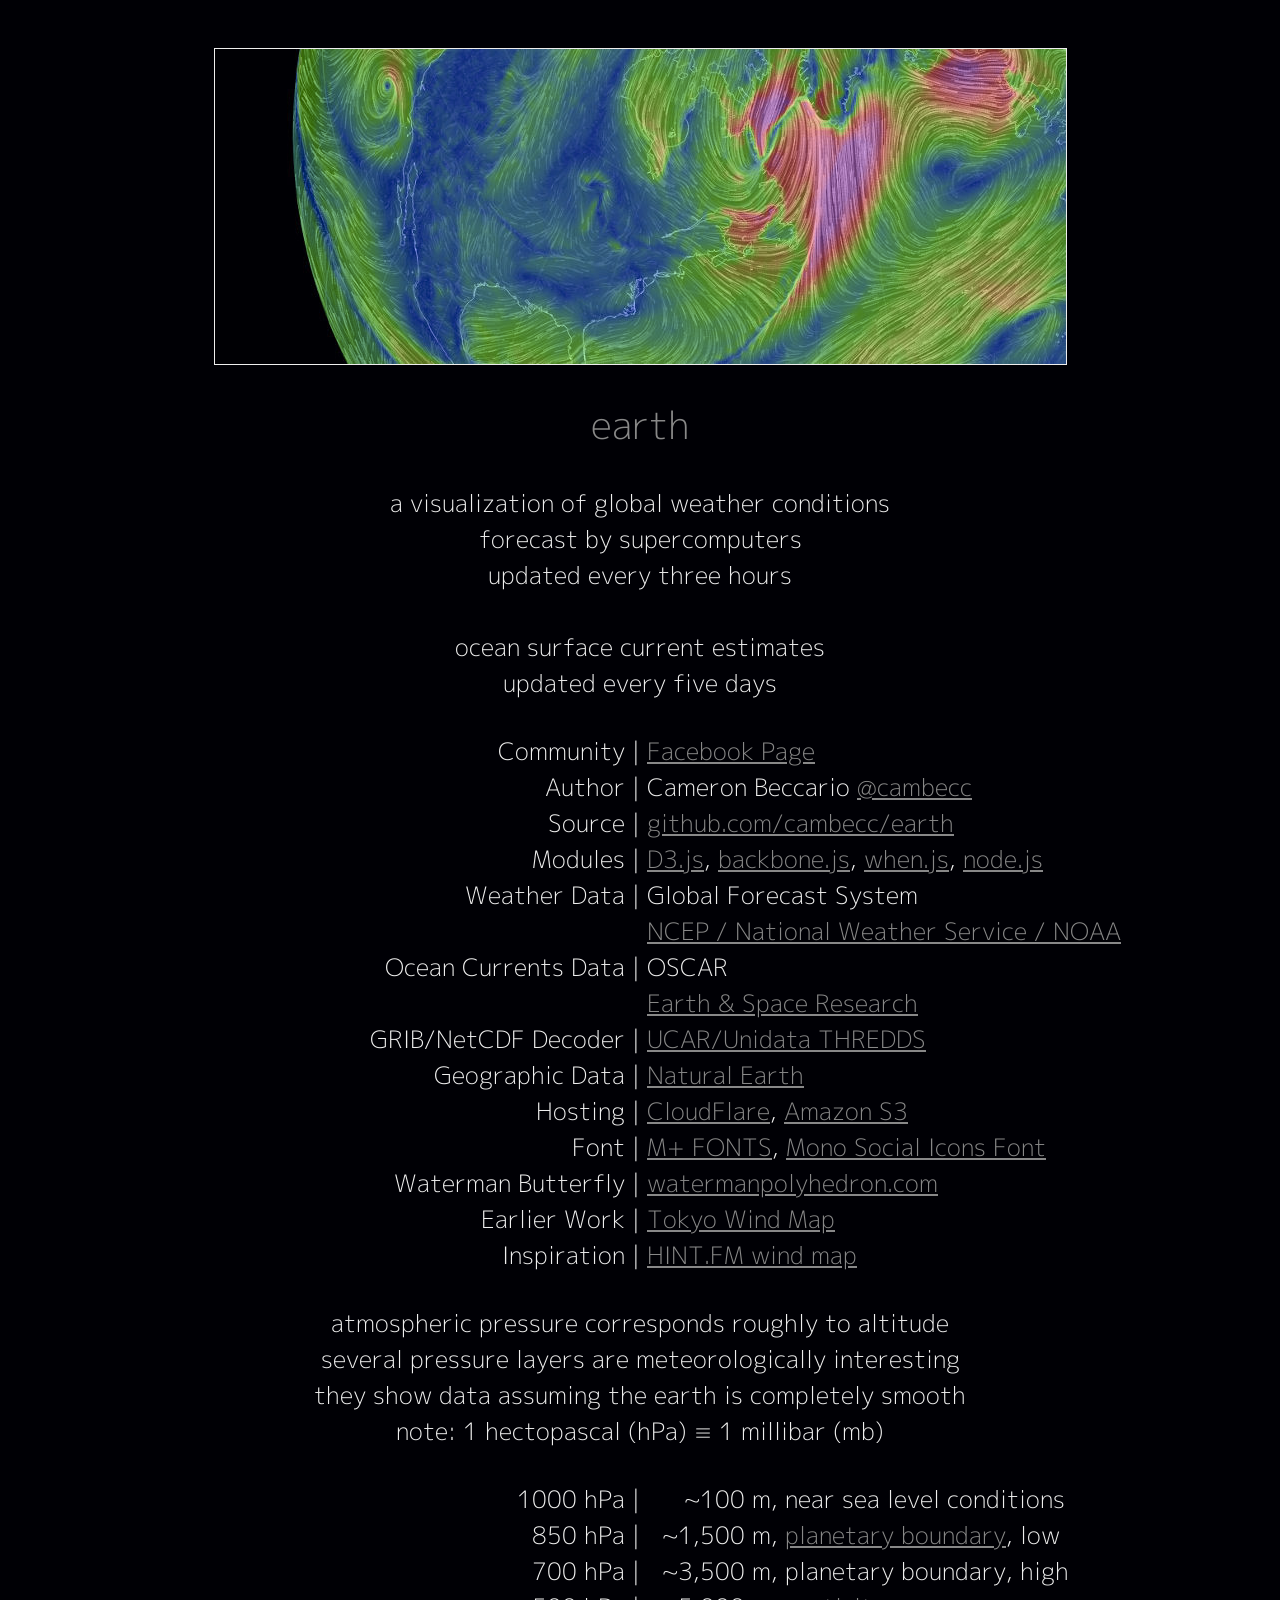
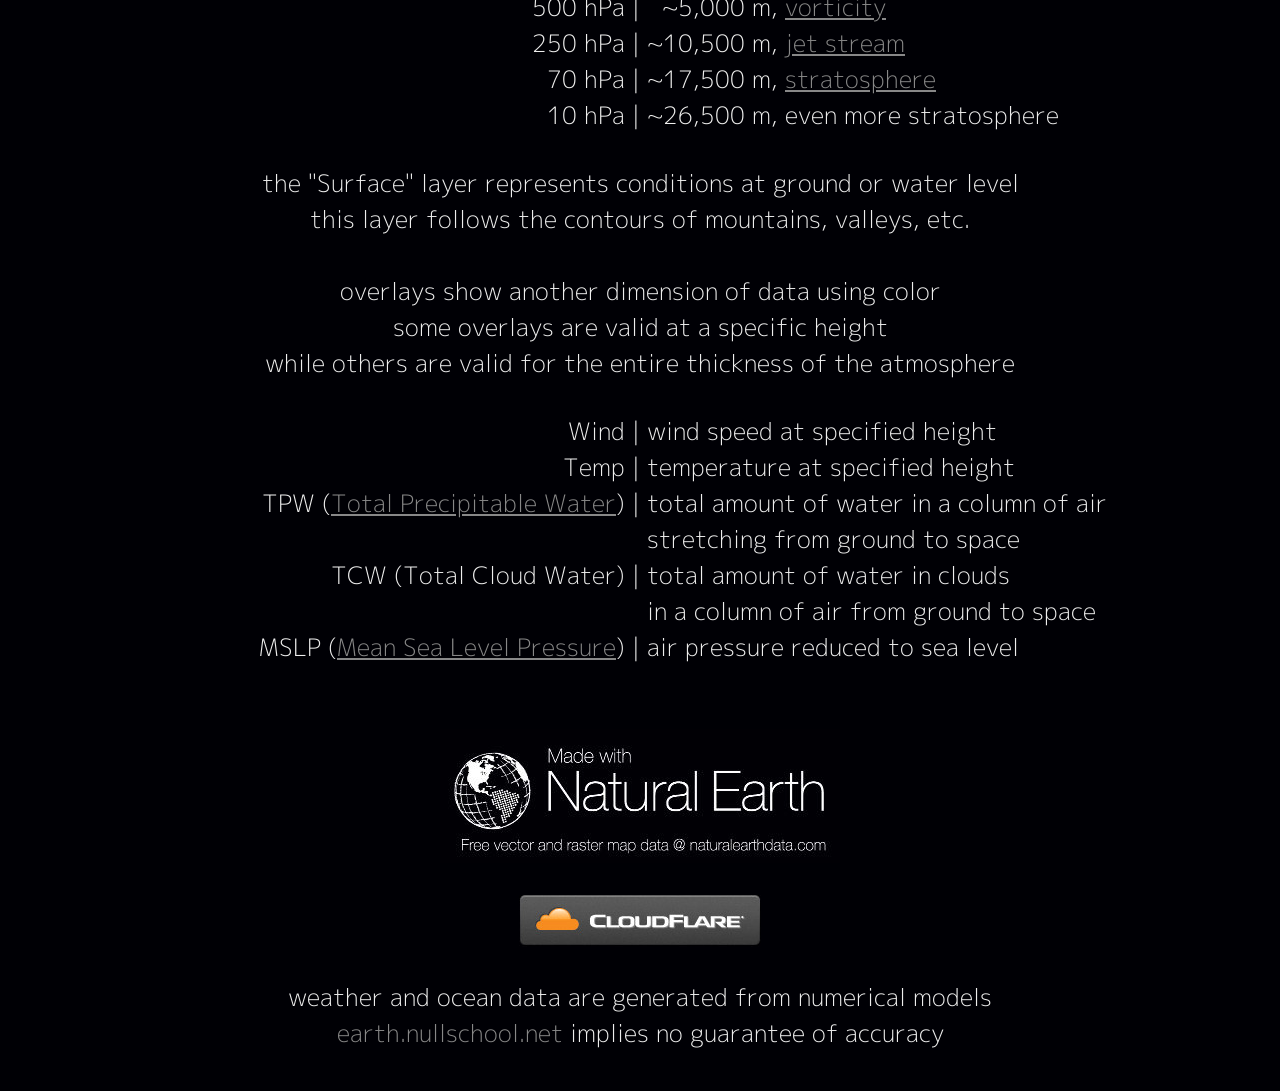
<file: about.html>
<!DOCTYPE html>
<html>
<head>
    <meta charset="utf-8"/>
    <title>about earth</title>
    <link rel="shortcut icon" href="favicon.ico"/>
    <link rel="stylesheet" type="text/css" href="styles/styles.css"/>

    <link rel="alternate" hreflang="x-default" href="http://earth.nullschool.net/about.html"/>
    <link rel="alternate" hreflang="ja" href="http://earth.nullschool.net/jp/about.html"/>
</head>
<body>

    <div id="about">
        <div>
            <a href="./" class="internal-link"><img id="cover" src="cover.jpg"/></a>
        </div>
        <h1><a href="./" class="internal-link">earth</a></h1>
        <div class="blurb">
            <p class="center">a visualization of global weather conditions</p>
            <p class="center">forecast by supercomputers</p>
            <p class="center">updated every three hours</p>
            <p class="center">&nbsp;</p>
            <p class="center">ocean surface current estimates</p>
            <p class="center">updated every five days</p>
        </div>
        <div>
            <p class="left">Community |</p>
            <p class="right">&nbsp;<a href="https://www.facebook.com/EarthWindMap">Facebook Page</a></p>
        </div>
        <div>
            <p class="left">Author |</p>
            <p class="right">&nbsp;Cameron Beccario <a href="https://twitter.com/cambecc">@cambecc</a></p>
        </div>
        <div>
            <p class="left">Source |</p>
            <p class="right">&nbsp;<a href="https://github.com/cambecc/earth">github.com/cambecc/earth</a></p>
        </div>
        <div>
            <p class="left">Modules |</p>
            <p class="right">&nbsp;<a href="http://d3js.org/">D3.js</a>,
                <a href="http://backbonejs.org/">backbone.js</a>,
                <a href="https://github.com/cujojs/when">when.js</a>,
                <a href="http://nodejs.org">node.js</a>
            </p>
        </div>
        <div>
            <p class="left">Weather Data |</p>
            <p class="right">&nbsp;Global Forecast System<br/>&nbsp;<a
                href="http://www.emc.ncep.noaa.gov">NCEP / National Weather Service / NOAA</a>
            </p>
        </div>
        <div>
            <p class="left">Ocean Currents Data |</p>
            <p class="right">&nbsp;OSCAR<br/>&nbsp;<a
                href="http://www.esr.org/oscar_index.html">Earth & Space Research</a>
            </p>
        </div>
        <div>
            <p class="left">GRIB/NetCDF Decoder |</p>
            <p class="right">&nbsp;<a href="https://github.com/Unidata/thredds">UCAR/Unidata THREDDS</a></p>
        </div>
        <div>
            <p class="left">Geographic Data |</p>
            <p class="right">&nbsp;<a href="http://www.naturalearthdata.com">Natural Earth</a></p>
        </div>
        <div>
            <p class="left">Hosting |</p>
            <p class="right">&nbsp;<a href="https://www.cloudflare.com">CloudFlare</a>,
                <a href="http://aws.amazon.com/s3">Amazon S3</a></p>
        </div>
        <div>
            <p class="left">Font |</p>
            <p class="right">&nbsp;<a href="http://mplus-fonts.sourceforge.jp/">M+ FONTS</a>,
                <a href="http://drinchev.github.io/monosocialiconsfont/">Mono Social Icons Font</a>
            </p>
        </div>
        <div>
            <p class="left">Waterman Butterfly |</p>
            <p class="right">&nbsp;<a href="http://watermanpolyhedron.com/">watermanpolyhedron.com</a></p>
        </div>
        <div>
            <p class="left">Earlier Work |</p>
            <p class="right">&nbsp;<a href="http://air.nullschool.net">Tokyo Wind Map</a></p>
        </div>
        <div>
            <p class="left">Inspiration |</p>
            <p class="right">&nbsp;<a href="http://hint.fm/wind">HINT.FM wind map</a></p>
        </div>
        <div class="blurb">
            <p class="center">atmospheric pressure corresponds roughly to altitude</p>
            <p class="center">several pressure layers are meteorologically interesting</p>
            <p class="center">they show data assuming the earth is completely smooth</p>
            <p class="center">note: 1 hectopascal (hPa) ≡ 1 millibar (mb)</p>
        </div>
        <div>
            <p class="left">1000 hPa |</p>
            <p class="right">&nbsp;<span class="pad">00,</span>~100 m, near sea level conditions</p>
        </div>
        <div>
            <p class="left"> 850 hPa |</p>
            <p class="right">&nbsp;<span class="pad">0</span>~1,500 m, <a
                href="http://en.wikipedia.org/wiki/Planetary_boundary_layer"
                >planetary boundary</a>, low
            </p>
        </div>
        <div>
            <p class="left"> 700 hPa |</p>
            <p class="right">&nbsp;<span class="pad">0</span>~3,500 m, planetary boundary, high</p>
        </div>
        <div>
            <p class="left"> 500 hPa |</p>
            <p class="right">&nbsp;<span class="pad">0</span>~5,000 m, <a
                href="http://en.wikipedia.org/wiki/Vorticity">vorticity</a>
            </p>
        </div>
        <div>
            <p class="left"> 250 hPa |</p>
            <p class="right">&nbsp;~10,500 m, <a
                href="http://en.wikipedia.org/wiki/Jet_stream">jet stream</a>
            </p>
        </div>
        <div>
            <p class="left">  70 hPa |</p>
            <p class="right">&nbsp;~17,500 m, <a
                href="http://en.wikipedia.org/wiki/Stratosphere">stratosphere</a>
            </p>
        </div>
        <div>
            <p class="left">  10 hPa |</p>
            <p class="right">&nbsp;~26,500 m, even more stratosphere</p>
        </div>
        <div class="blurb">
            <p class="center">the "Surface" layer represents conditions at ground or water level</p>
            <p class="center">this layer follows the contours of mountains, valleys, etc.</p>
            <p class="center">&nbsp;</p>
            <p class="center">overlays show another dimension of data using color</p>
            <p class="center">some overlays are valid at a specific height</p>
            <p class="center">while others are valid for the entire thickness of the atmosphere</p>
        </div>
        <div>
            <p class="left">Wind |</p>
            <p class="right">&nbsp;wind speed at specified height</p>
        </div>
        <div>
            <p class="left">Temp |</p>
            <p class="right">&nbsp;temperature at specified height</p>
        </div>
        <div>
            <p class="left">TPW (<a href="http://en.wikipedia.org/wiki/Precipitable_water"
                >Total Precipitable Water</a>) |</p>
            <p class="right">
                &nbsp;total amount of water in a column of air<br/>
                &nbsp;stretching from ground to space
            </p>
        </div>
        <div>
            <p class="left">TCW (Total Cloud Water) |</p>
            <p class="right">
                &nbsp;total amount of water in clouds<br/>
                &nbsp;in a column of air from ground to space
            </p>
        </div>
        <div>
            <p class="left">MSLP (<a
                    href="http://en.wikipedia.org/wiki/Atmospheric_pressure#Mean_sea_level_pressure"
                >Mean Sea Level Pressure</a>) |</p>
            <p class="right">&nbsp;air pressure reduced to sea level</p>
        </div>
        <div class="blurb">
            <a href="http://www.naturalearthdata.com"><img src="natural-earth.jpg"/></a>
            <a href="https://www.cloudflare.com"><img src="cf-gray.jpg"/></a>
        </div>
        <div id="closing">
            <p class="center">weather and ocean data are generated from numerical models</p>
            <p class="center">
                <a href="./" class="internal-link">earth.nullschool.net</a> implies no guarantee of accuracy
            </p>
        </div>
    </div>

    <script>
        (function(i, s, o, g, r, a, m) {
            i['GoogleAnalyticsObject'] = r;
            i[r] = i[r] || function() { (i[r].q = i[r].q || []).push(arguments); }, i[r].l = 1 * new Date();
            a = s.createElement(o), m = s.getElementsByTagName(o)[0];
            a.async = 1; a.src = g; m.parentNode.insertBefore(a, m);
        })(window, document, 'script', '//www.google-analytics.com/analytics.js', 'ga');
        ga('create', 'UA-44235933-2', 'nullschool.net');
        ga('send', 'pageview');
    </script>

</body>
</html>
</file>
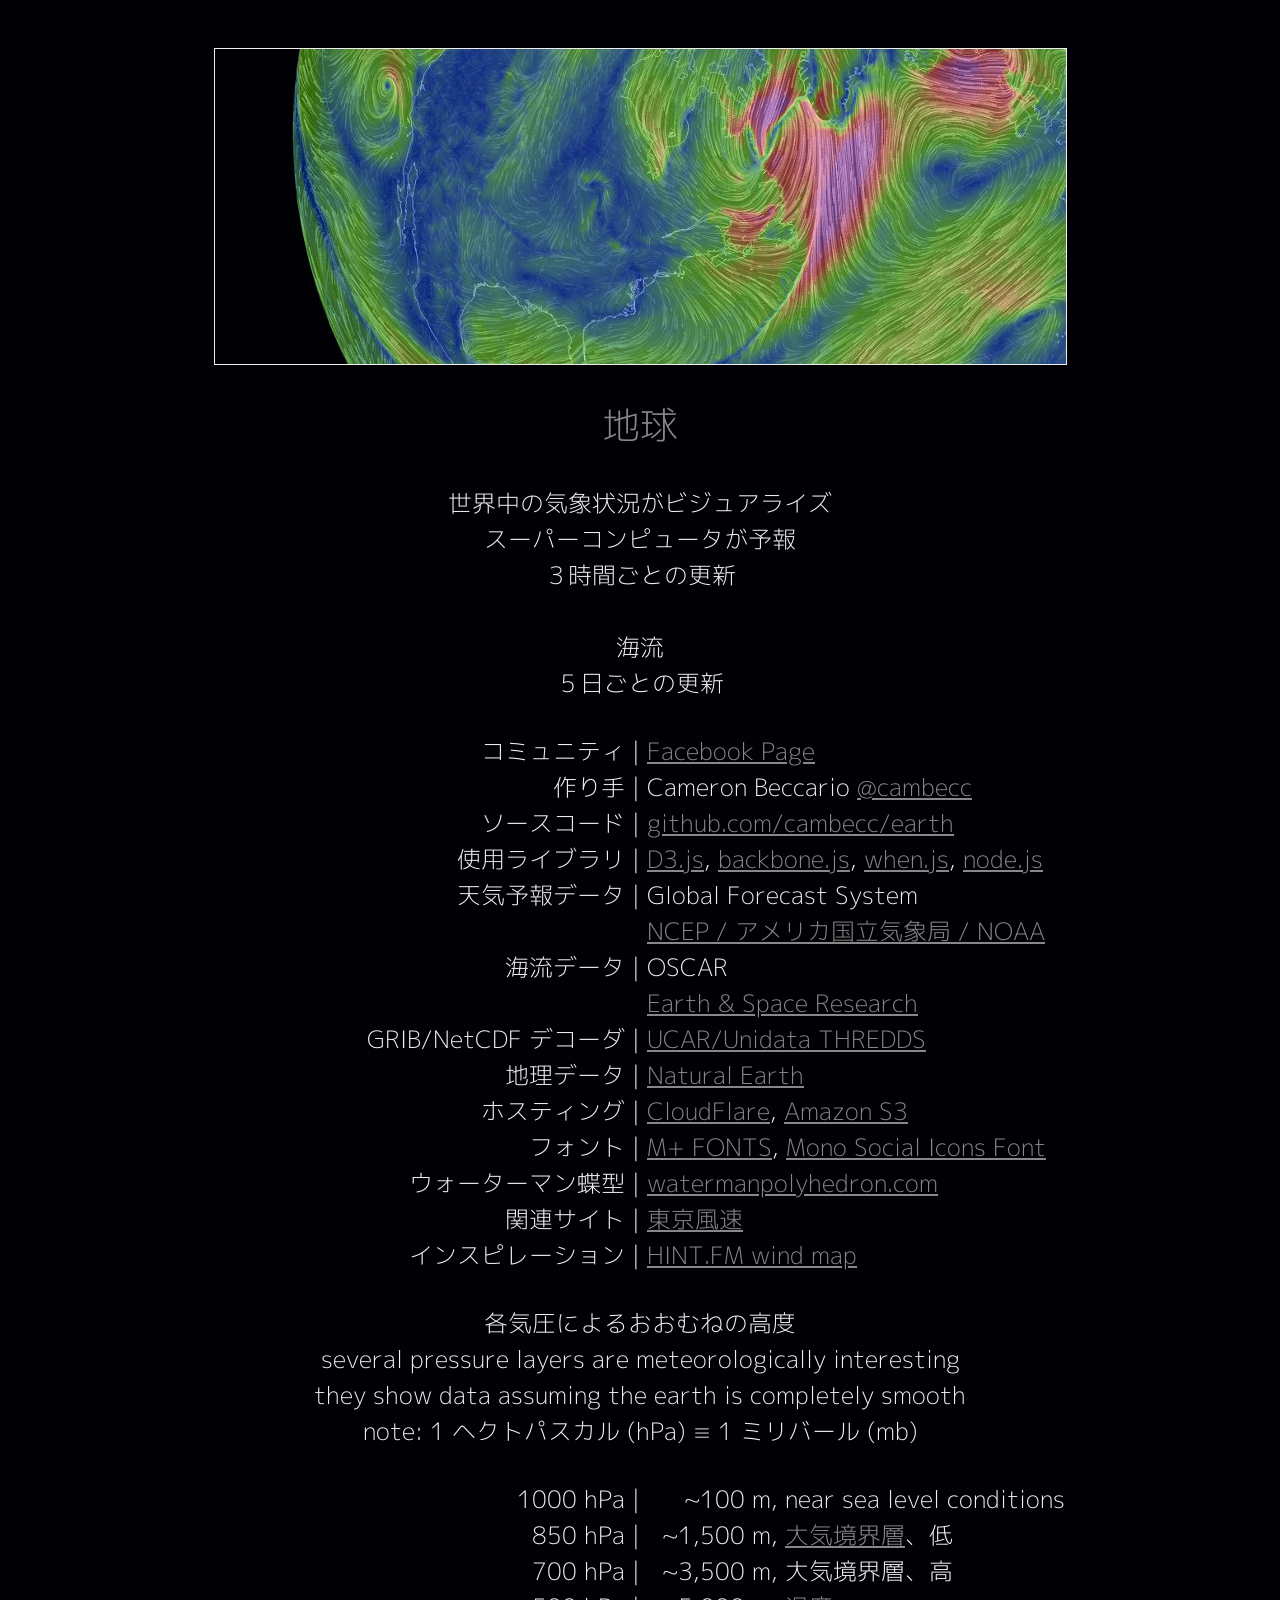
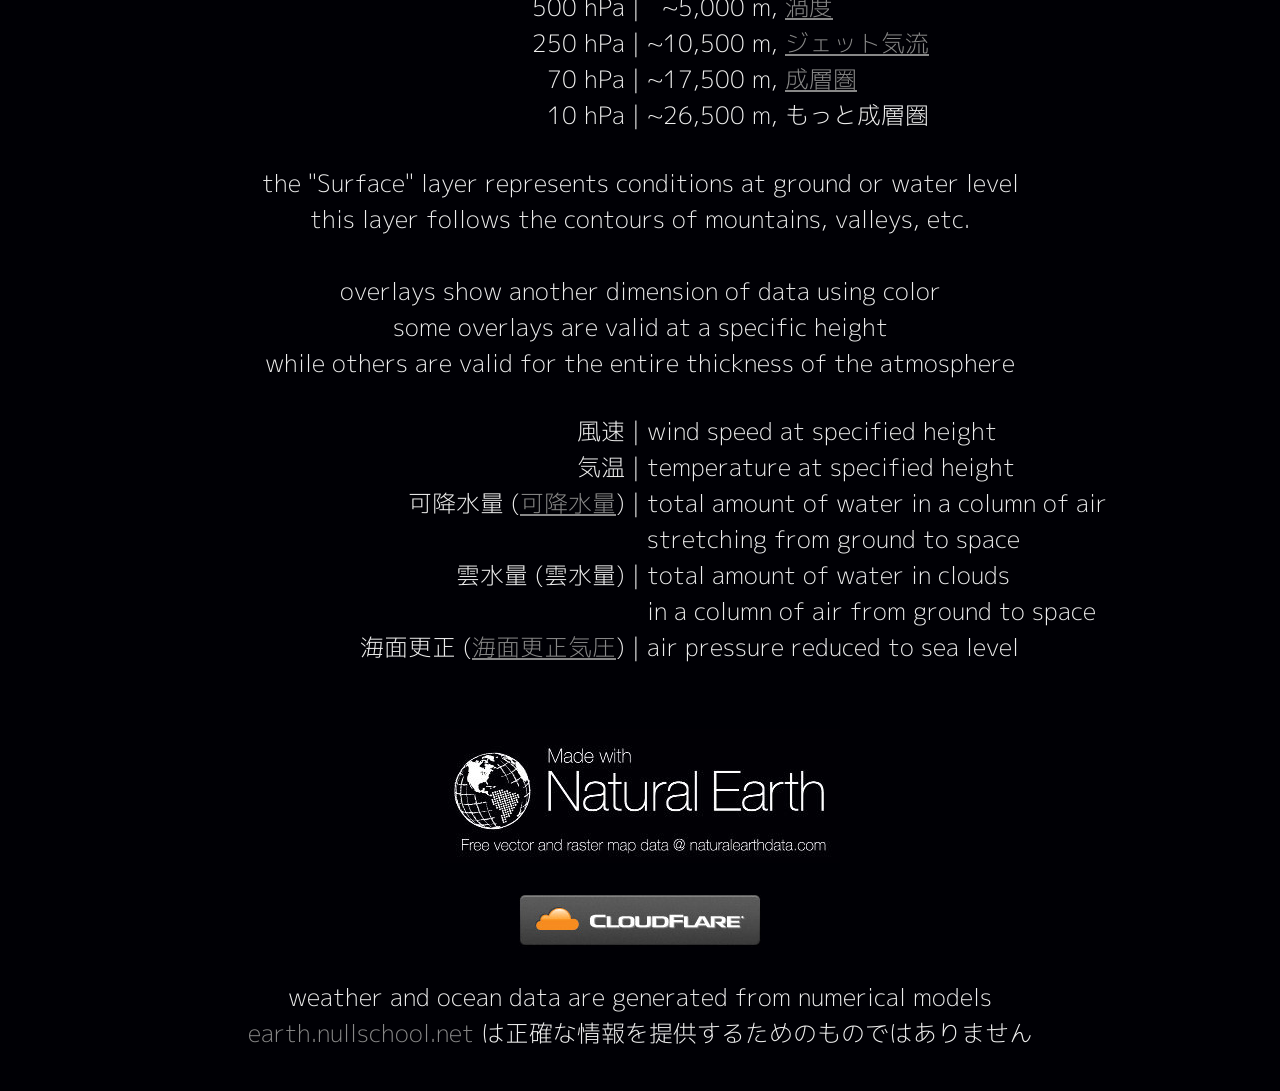
<file: jp/about.html>
<!DOCTYPE html>
<html>
<head>
    <meta charset="utf-8"/>
    <title>地球について</title>
    <link rel="shortcut icon" href="../favicon.ico"/>
    <link rel="stylesheet" type="text/css" href="../styles/styles.css"/>

    <link rel="alternate" hreflang="x-default" href="http://earth.nullschool.net/about.html"/>
    <link rel="alternate" hreflang="ja" href="http://earth.nullschool.net/jp/about.html"/>
</head>
<body>

    <div id="about">
        <div>
            <a href="./" class="internal-link"><img id="cover" src="../cover.jpg"/></a>
        </div>
        <h1><a href="./" class="internal-link">地球</a></h1>
        <div class="blurb">
            <p class="center">世界中の気象状況がビジュアライズ</p>
            <p class="center">スーパーコンピュータが予報</p>
            <p class="center">３時間ごとの更新</p>
            <p class="center">&nbsp;</p>
            <p class="center">海流</p>
            <p class="center">５日ごとの更新</p>
        </div>
        <div>
            <p class="left">コミュニティ |</p>
            <p class="right">&nbsp;<a href="https://www.facebook.com/EarthWindMap">Facebook Page</a></p>
        </div>
        <div>
            <p class="left">作り手 |</p>
            <p class="right">&nbsp;Cameron Beccario <a href="https://twitter.com/cambecc">@cambecc</a></p>
        </div>
        <div>
            <p class="left">ソースコード |</p>
            <p class="right">&nbsp;<a href="https://github.com/cambecc/earth">github.com/cambecc/earth</a></p>
        </div>
        <div>
            <p class="left">使用ライブラリ |</p>
            <p class="right">&nbsp;<a href="http://d3js.org/">D3.js</a>,
                <a href="http://backbonejs.org/">backbone.js</a>,
                <a href="https://github.com/cujojs/when">when.js</a>,
                <a href="http://nodejs.org">node.js</a>
            </p>
        </div>
        <div>
            <p class="left">天気予報データ |</p>
            <p class="right">&nbsp;Global Forecast System<br/>&nbsp;<a
                href="http://www.emc.ncep.noaa.gov">NCEP / アメリカ国立気象局 / NOAA</a>
            </p>
        </div>
        <div>
            <p class="left">海流データ |</p>
            <p class="right">&nbsp;OSCAR<br/>&nbsp;<a
                href="http://www.esr.org/oscar_index.html">Earth & Space Research</a>
            </p>
        </div>
        <div>
            <p class="left">GRIB/NetCDF デコーダ |</p>
            <p class="right">&nbsp;<a href="https://github.com/Unidata/thredds">UCAR/Unidata THREDDS</a></p>
        </div>
        <div>
            <p class="left">地理データ |</p>
            <p class="right">&nbsp;<a href="http://www.naturalearthdata.com">Natural Earth</a></p>
        </div>
        <div>
            <p class="left">ホスティング |</p>
            <p class="right">&nbsp;<a href="https://www.cloudflare.com">CloudFlare</a>,
                <a href="http://aws.amazon.com/s3">Amazon S3</a></p>
        </div>
        <div>
            <p class="left">フォント |</p>
            <p class="right">&nbsp;<a href="http://mplus-fonts.sourceforge.jp/">M+ FONTS</a>,
                <a href="http://drinchev.github.io/monosocialiconsfont/">Mono Social Icons Font</a>
            </p>
        </div>
        <div>
            <p class="left">ウォーターマン蝶型 |</p>
            <p class="right">&nbsp;<a href="http://watermanpolyhedron.com/">watermanpolyhedron.com</a></p>
        </div>
        <div>
            <p class="left">関連サイト |</p>
            <p class="right">&nbsp;<a href="http://air.nullschool.net">東京風速</a></p>
        </div>
        <div>
            <p class="left">インスピレーション |</p>
            <p class="right">&nbsp;<a href="http://hint.fm/wind">HINT.FM wind map</a></p>
        </div>
        <div class="blurb">
            <p class="center">各気圧によるおおむねの高度</p>
            <p class="center">several pressure layers are meteorologically interesting</p>
            <p class="center">they show data assuming the earth is completely smooth</p>
            <p class="center">note: 1 ヘクトパスカル (hPa) ≡ 1 ミリバール (mb)</p>
        </div>
        <div>
            <p class="left">1000 hPa |</p>
            <p class="right">&nbsp;<span class="pad">00,</span>~100 m, near sea level conditions</p>
        </div>
        <div>
            <p class="left"> 850 hPa |</p>
            <p class="right">&nbsp;<span class="pad">0</span>~1,500 m, <a
                href="http://ja.wikipedia.org/wiki/大気境界層"
                >大気境界層</a>、低
            </p>
        </div>
        <div>
            <p class="left"> 700 hPa |</p>
            <p class="right">&nbsp;<span class="pad">0</span>~3,500 m, 大気境界層、高</p>
        </div>
        <div>
            <p class="left"> 500 hPa |</p>
            <p class="right">&nbsp;<span class="pad">0</span>~5,000 m, <a
                href="http://ja.wikipedia.org/wiki/渦度">渦度</a>
            </p>
        </div>
        <div>
            <p class="left"> 250 hPa |</p>
            <p class="right">&nbsp;~10,500 m, <a
                href="http://ja.wikipedia.org/wiki/ジェット気流">ジェット気流</a>
            </p>
        </div>
        <div>
            <p class="left">  70 hPa |</p>
            <p class="right">&nbsp;~17,500 m, <a
                href="http://ja.wikipedia.org/wiki/成層圏">成層圏</a>
            </p>
        </div>
        <div>
            <p class="left">  10 hPa |</p>
            <p class="right">&nbsp;~26,500 m, もっと成層圏</p>
        </div>
        <div class="blurb">
            <p class="center">the "Surface" layer represents conditions at ground or water level</p>
            <p class="center">this layer follows the contours of mountains, valleys, etc.</p>
            <p class="center">&nbsp;</p>
            <p class="center">overlays show another dimension of data using color</p>
            <p class="center">some overlays are valid at a specific height</p>
            <p class="center">while others are valid for the entire thickness of the atmosphere</p>
        </div>
        <div>
            <p class="left">風速 |</p>
            <p class="right">&nbsp;wind speed at specified height</p>
        </div>
        <div>
            <p class="left">気温 |</p>
            <p class="right">&nbsp;temperature at specified height</p>
        </div>
        <div>
            <p class="left">可降水量 (<a href="http://ja.wikipedia.org/wiki/可降水量"
                >可降水量</a>) |</p>
            <p class="right">
                &nbsp;total amount of water in a column of air<br/>
                &nbsp;stretching from ground to space
            </p>
        </div>
        <div>
            <p class="left">雲水量 (雲水量) |</p>
            <p class="right">
                &nbsp;total amount of water in clouds<br/>
                &nbsp;in a column of air from ground to space
            </p>
        </div>
        <div>
            <p class="left">海面更正 (<a
                    href="http://ja.wikipedia.org/wiki/海面更正"
                >海面更正気圧</a>) |</p>
            <p class="right">&nbsp;air pressure reduced to sea level</p>
        </div>
        <div class="blurb">
            <a href="http://www.naturalearthdata.com"><img src="../natural-earth.jpg"/></a>
            <a href="https://www.cloudflare.com"><img src="../cf-gray.jpg"/></a>
        </div>
        <div id="closing">
            <p class="center">weather and ocean data are generated from numerical models</p>
            <p class="center">
                <a href="./" class="internal-link">earth.nullschool.net</a> は正確な情報を提供するためのものではありません
            </p>
        </div>
    </div>

    <script>
        (function(i, s, o, g, r, a, m) {
            i['GoogleAnalyticsObject'] = r;
            i[r] = i[r] || function() { (i[r].q = i[r].q || []).push(arguments); }, i[r].l = 1 * new Date();
            a = s.createElement(o), m = s.getElementsByTagName(o)[0];
            a.async = 1; a.src = g; m.parentNode.insertBefore(a, m);
        })(window, document, 'script', '//www.google-analytics.com/analytics.js', 'ga');
        ga('create', 'UA-44235933-2', 'nullschool.net');
        ga('send', 'pageview');
    </script>

</body>
</html>
</file>
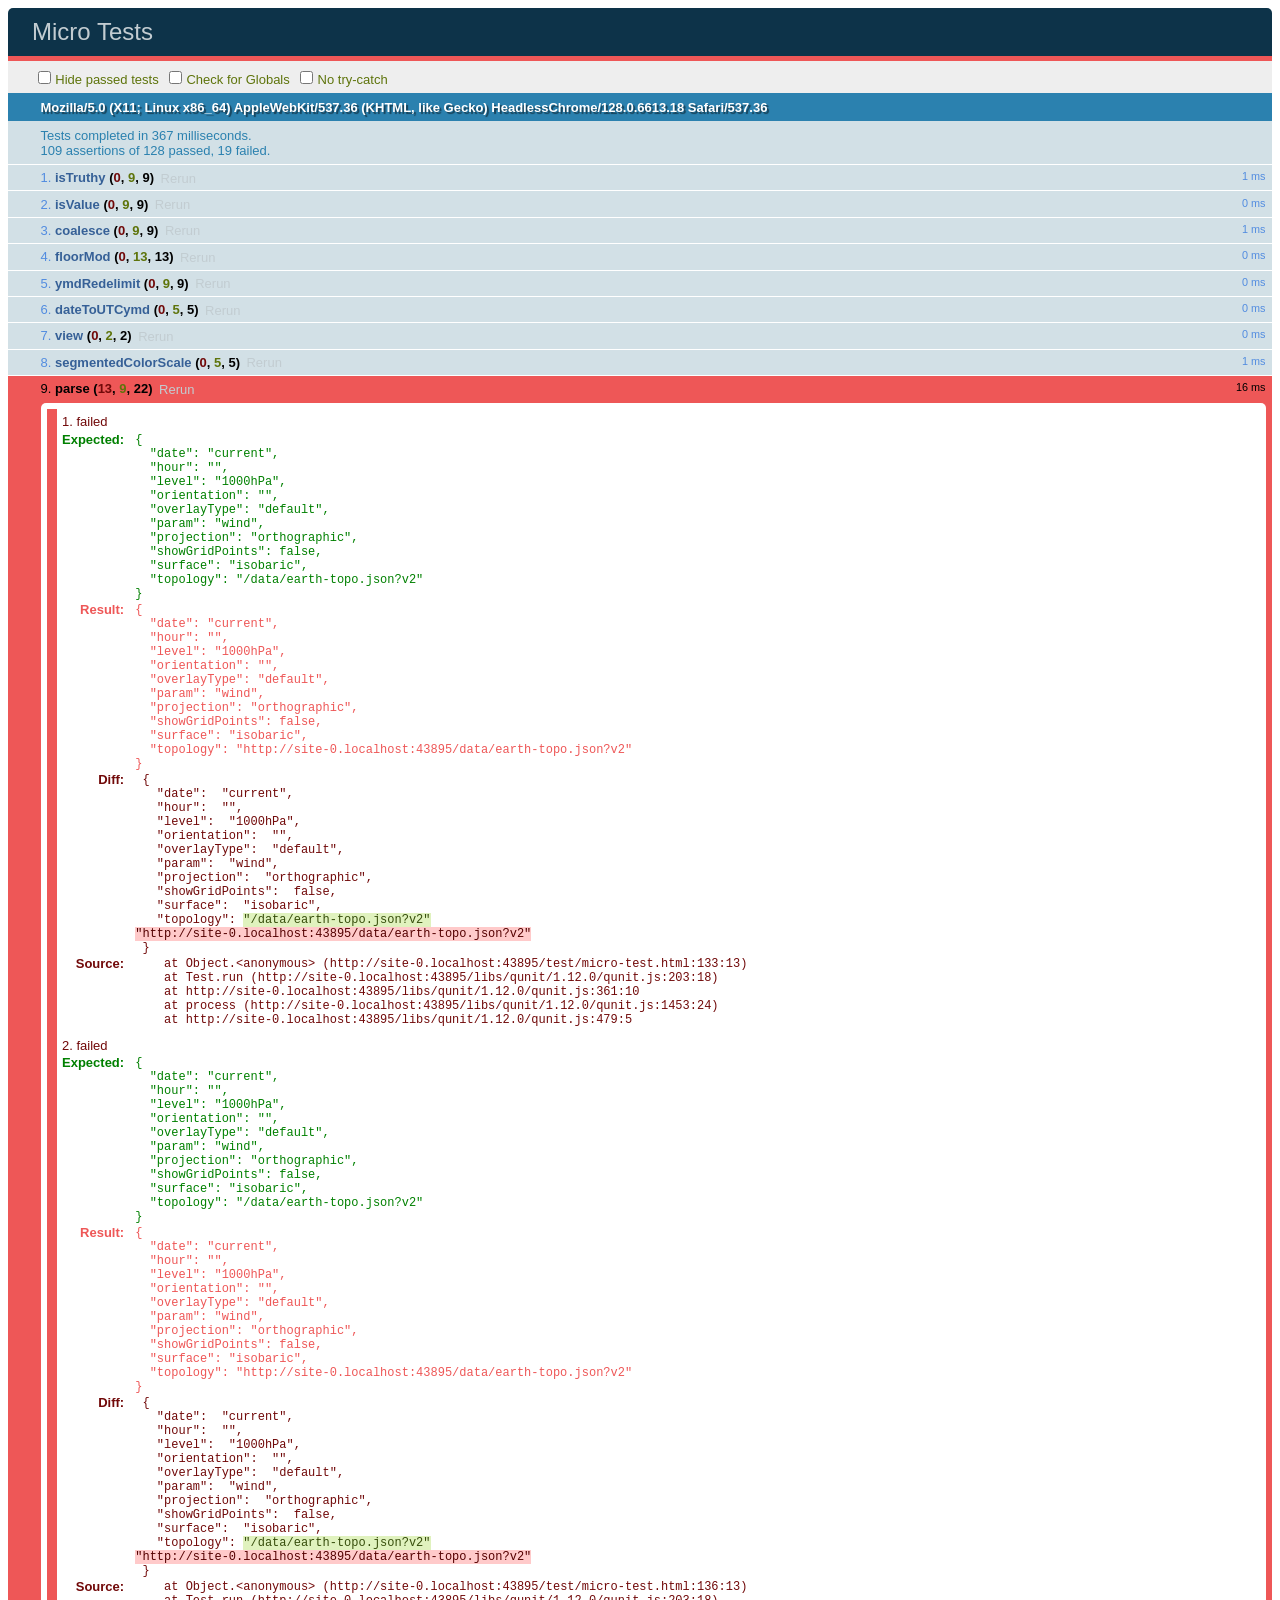
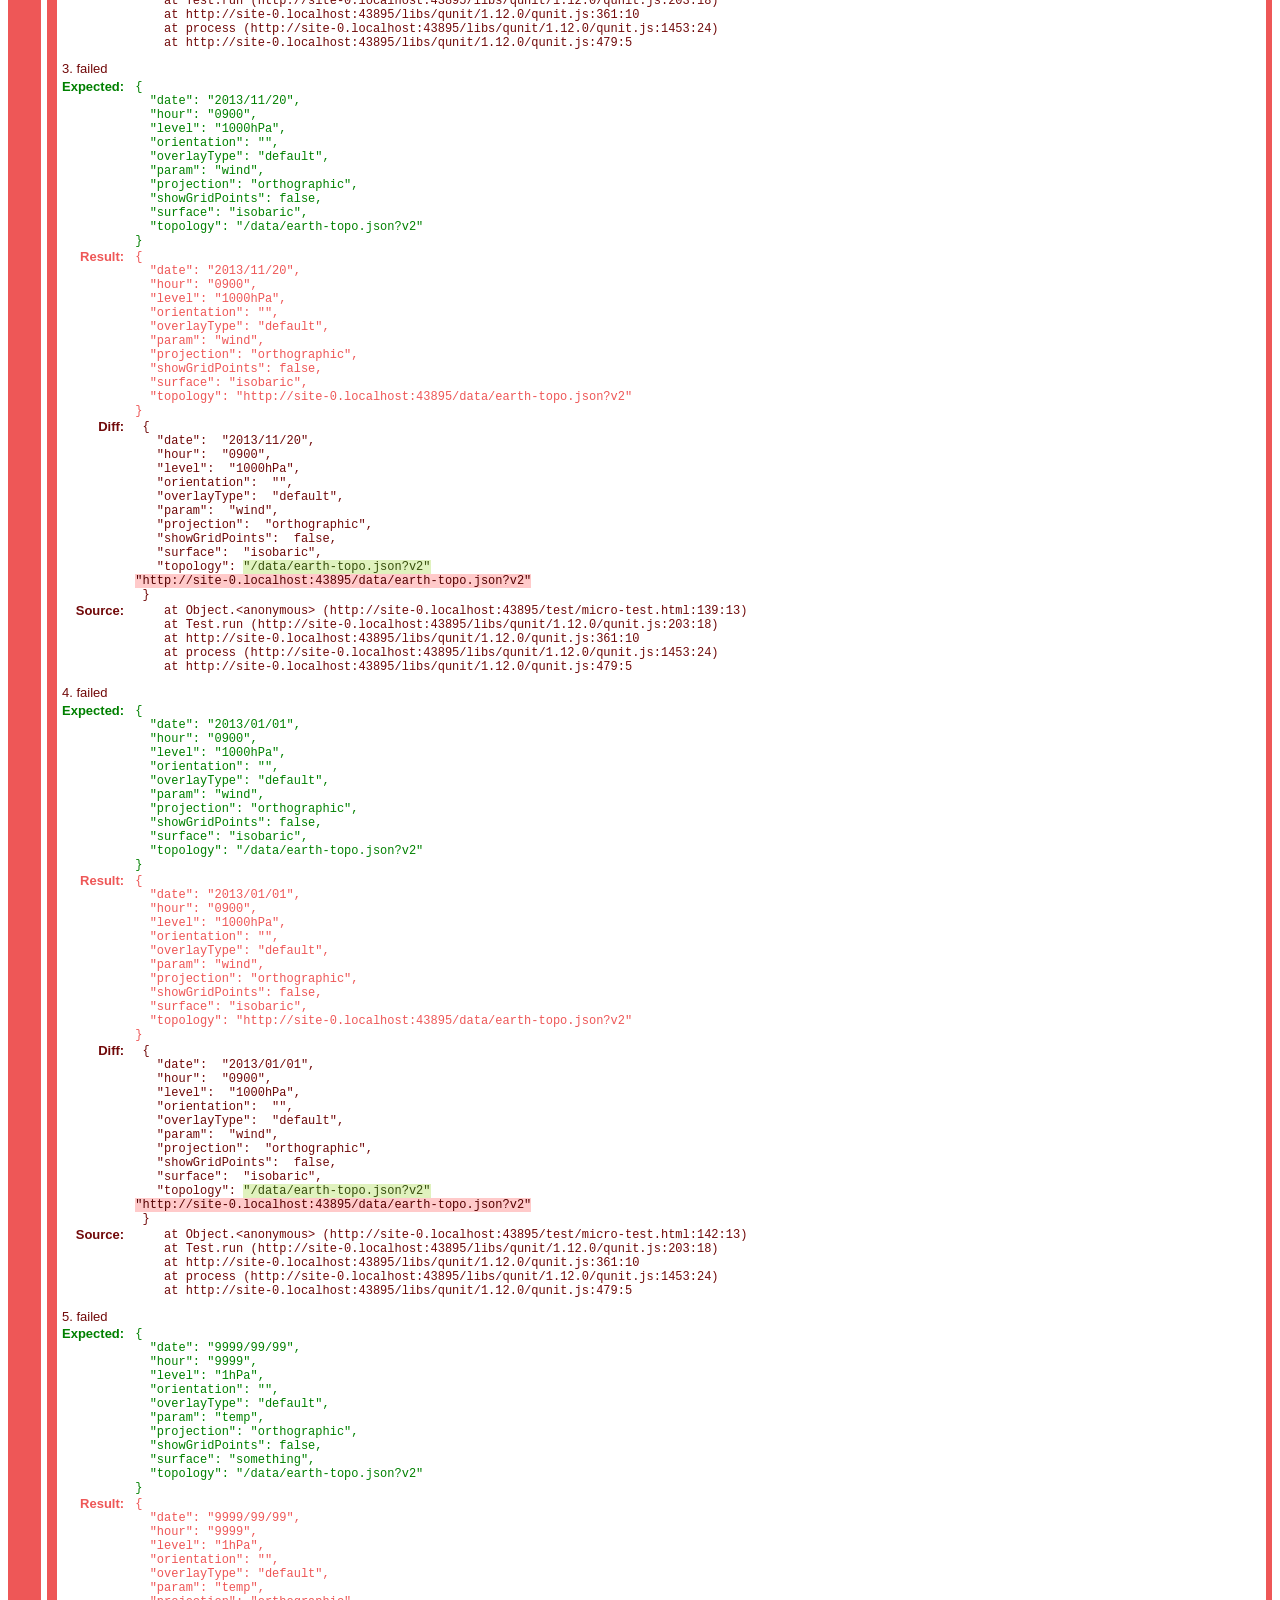
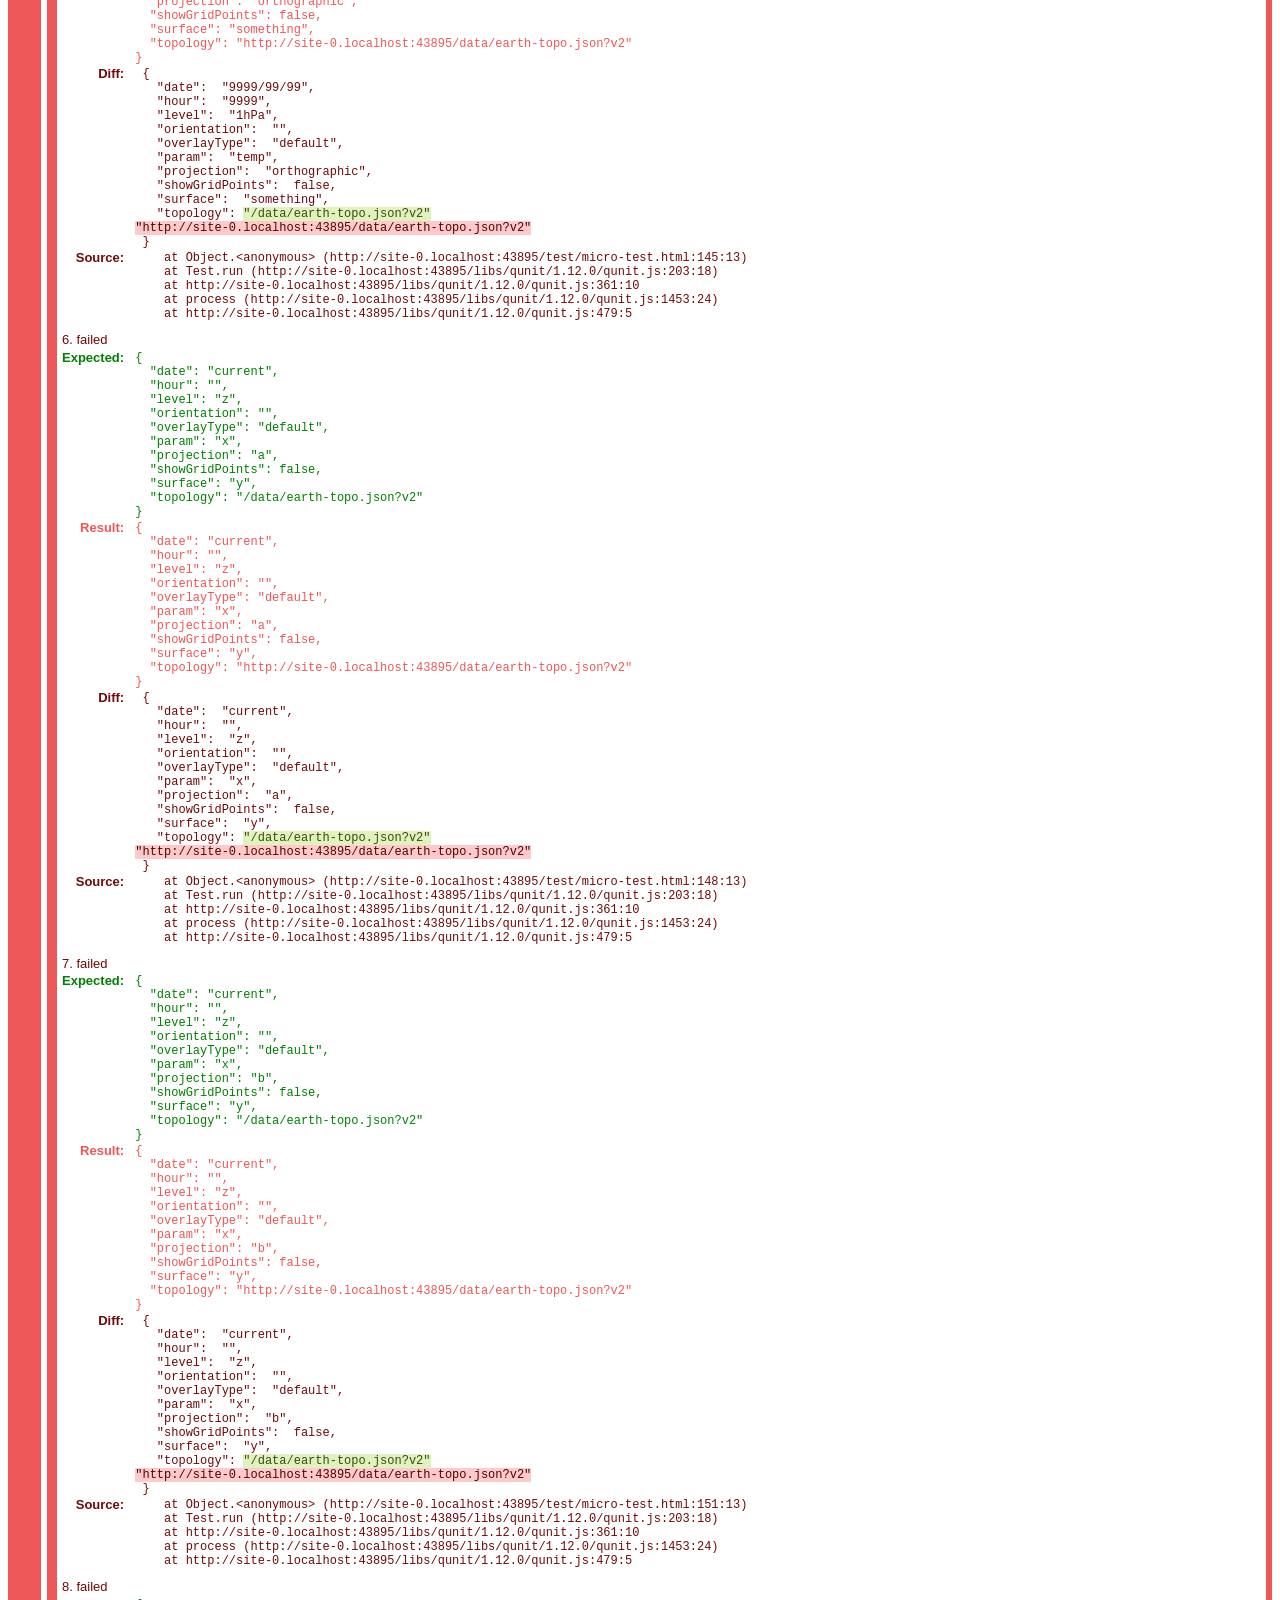
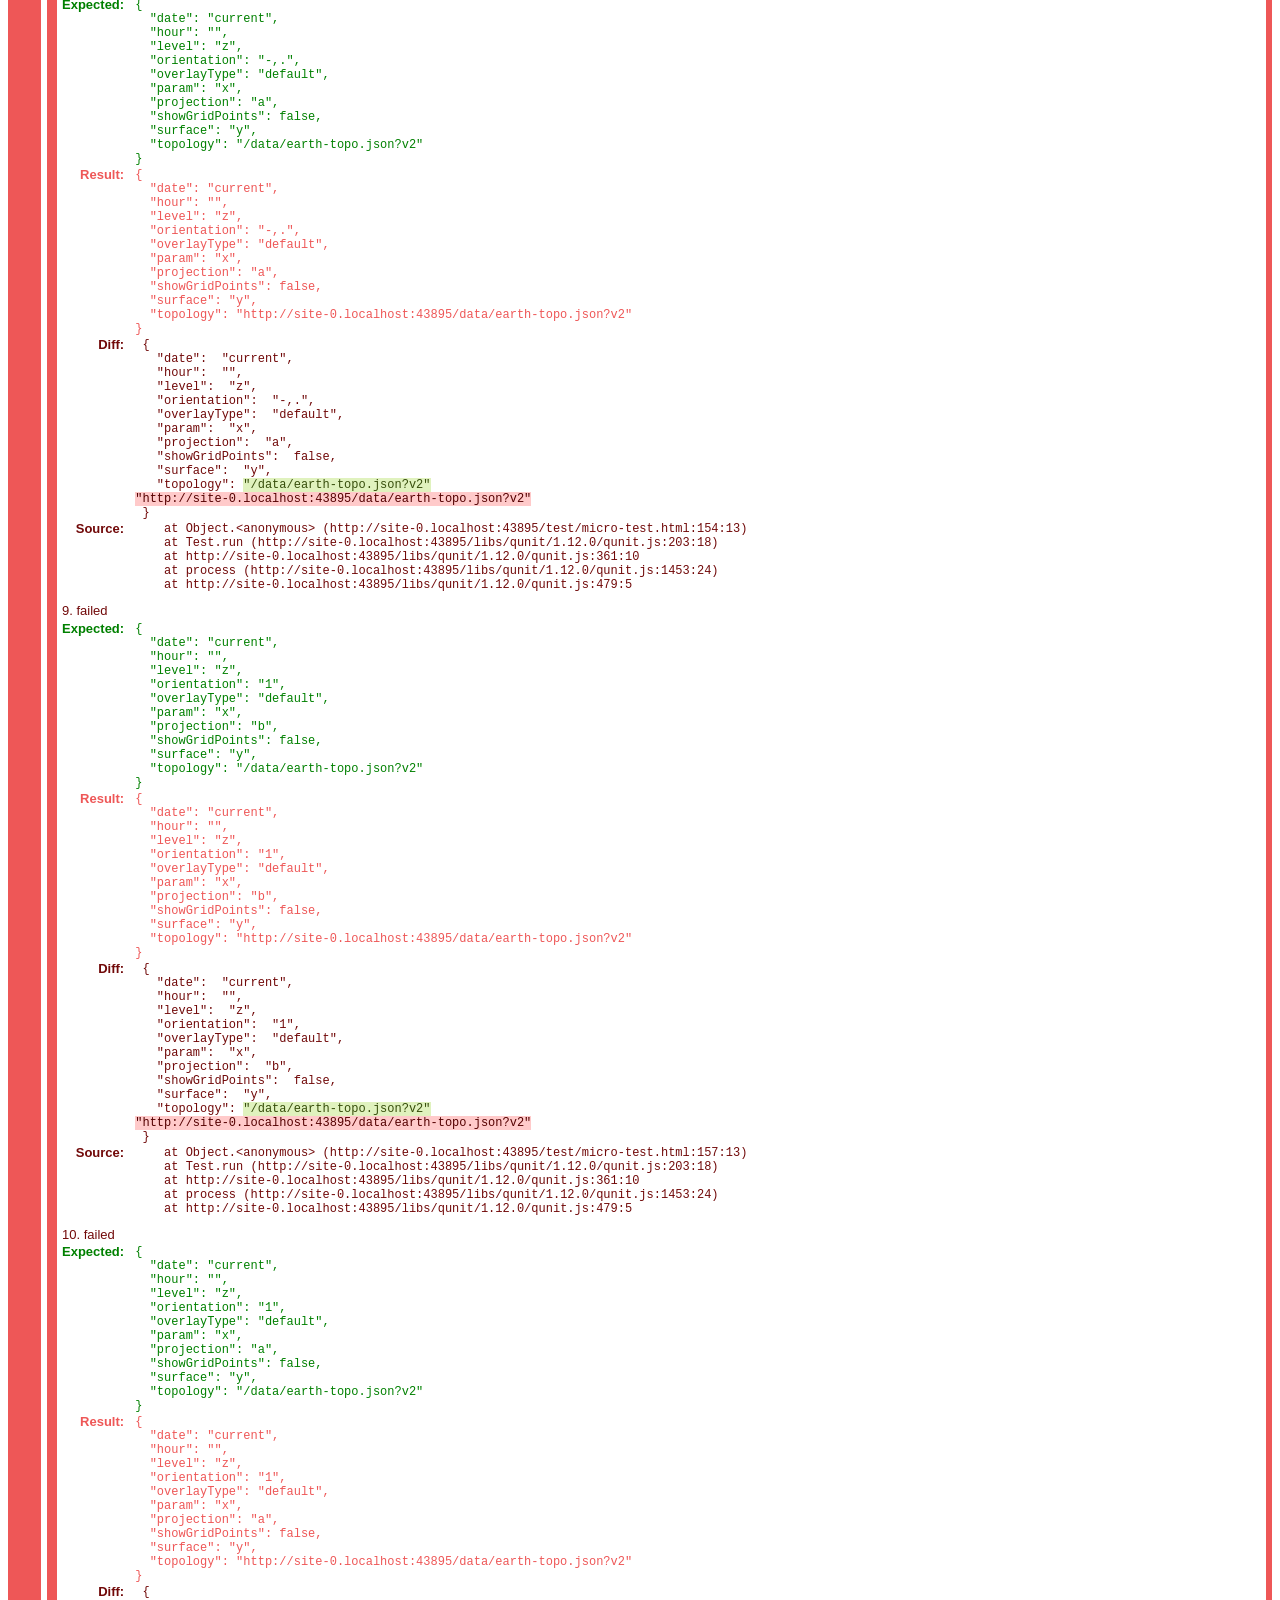
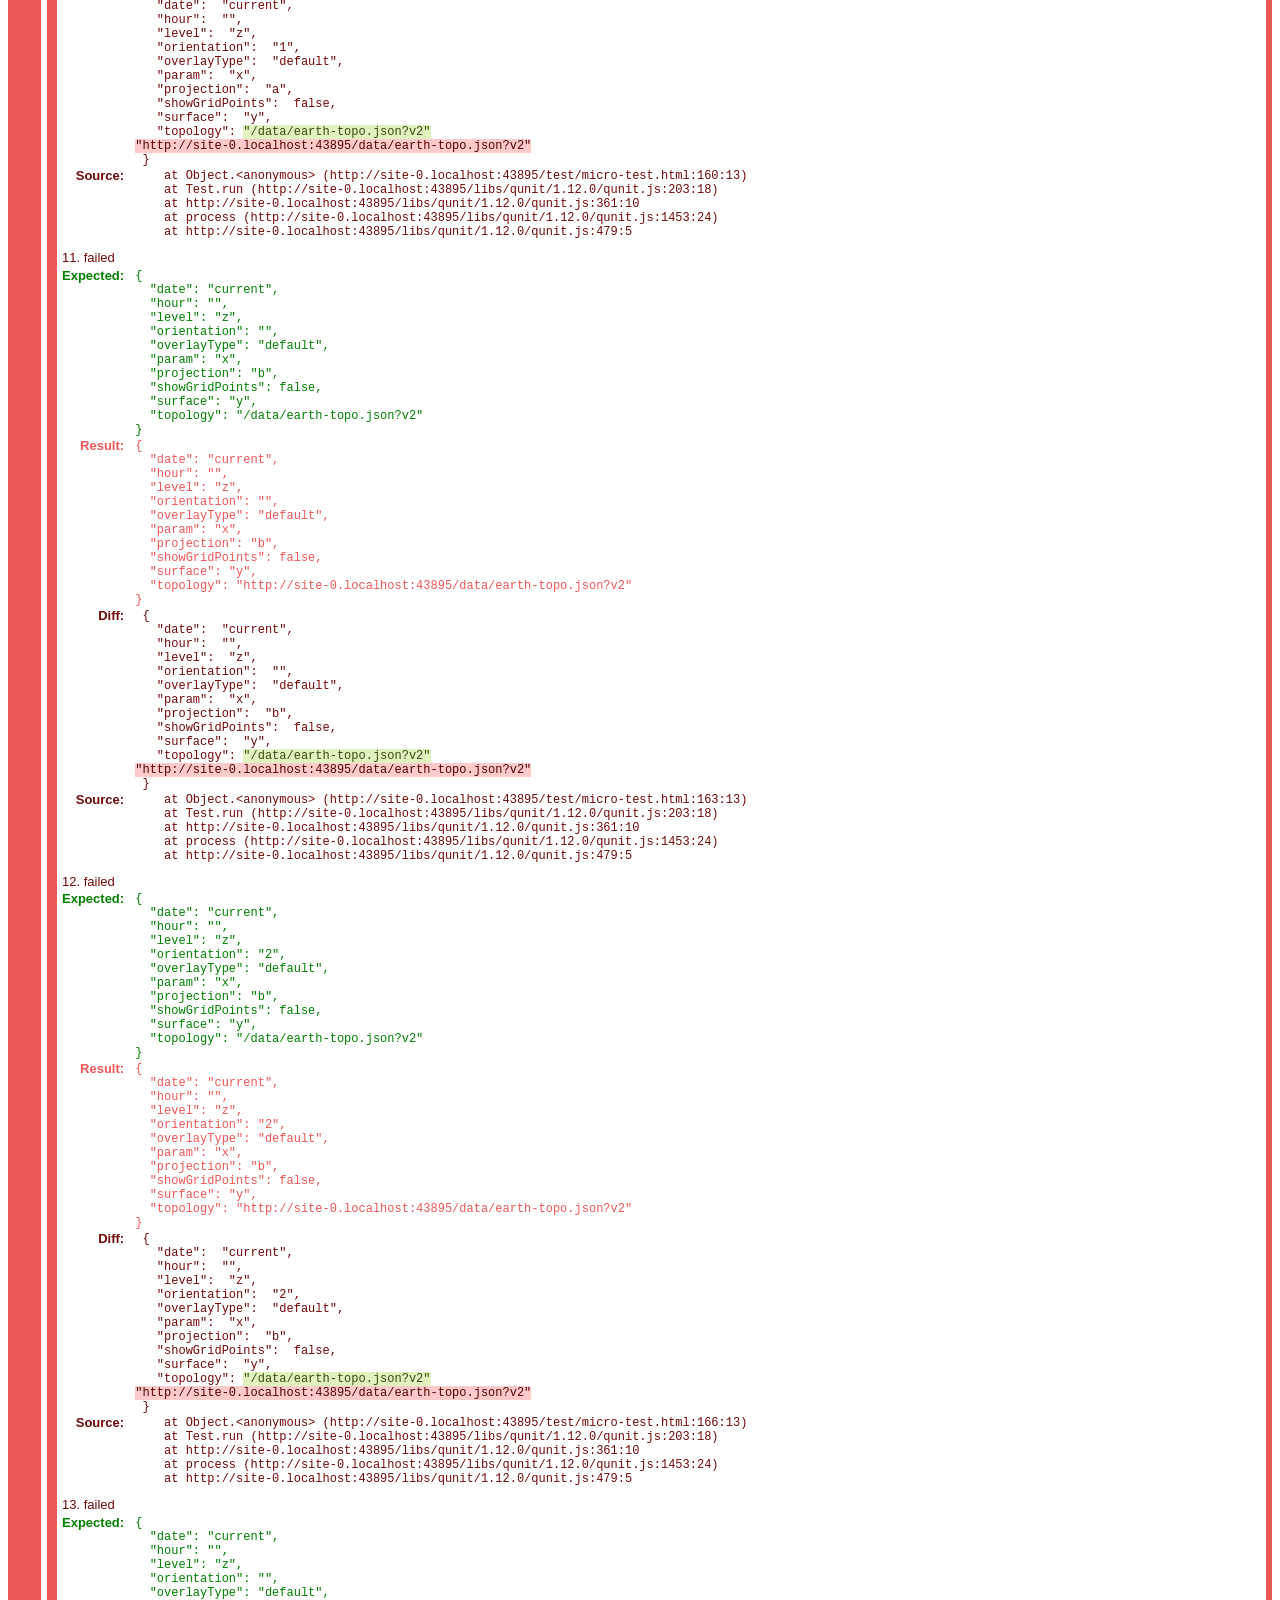
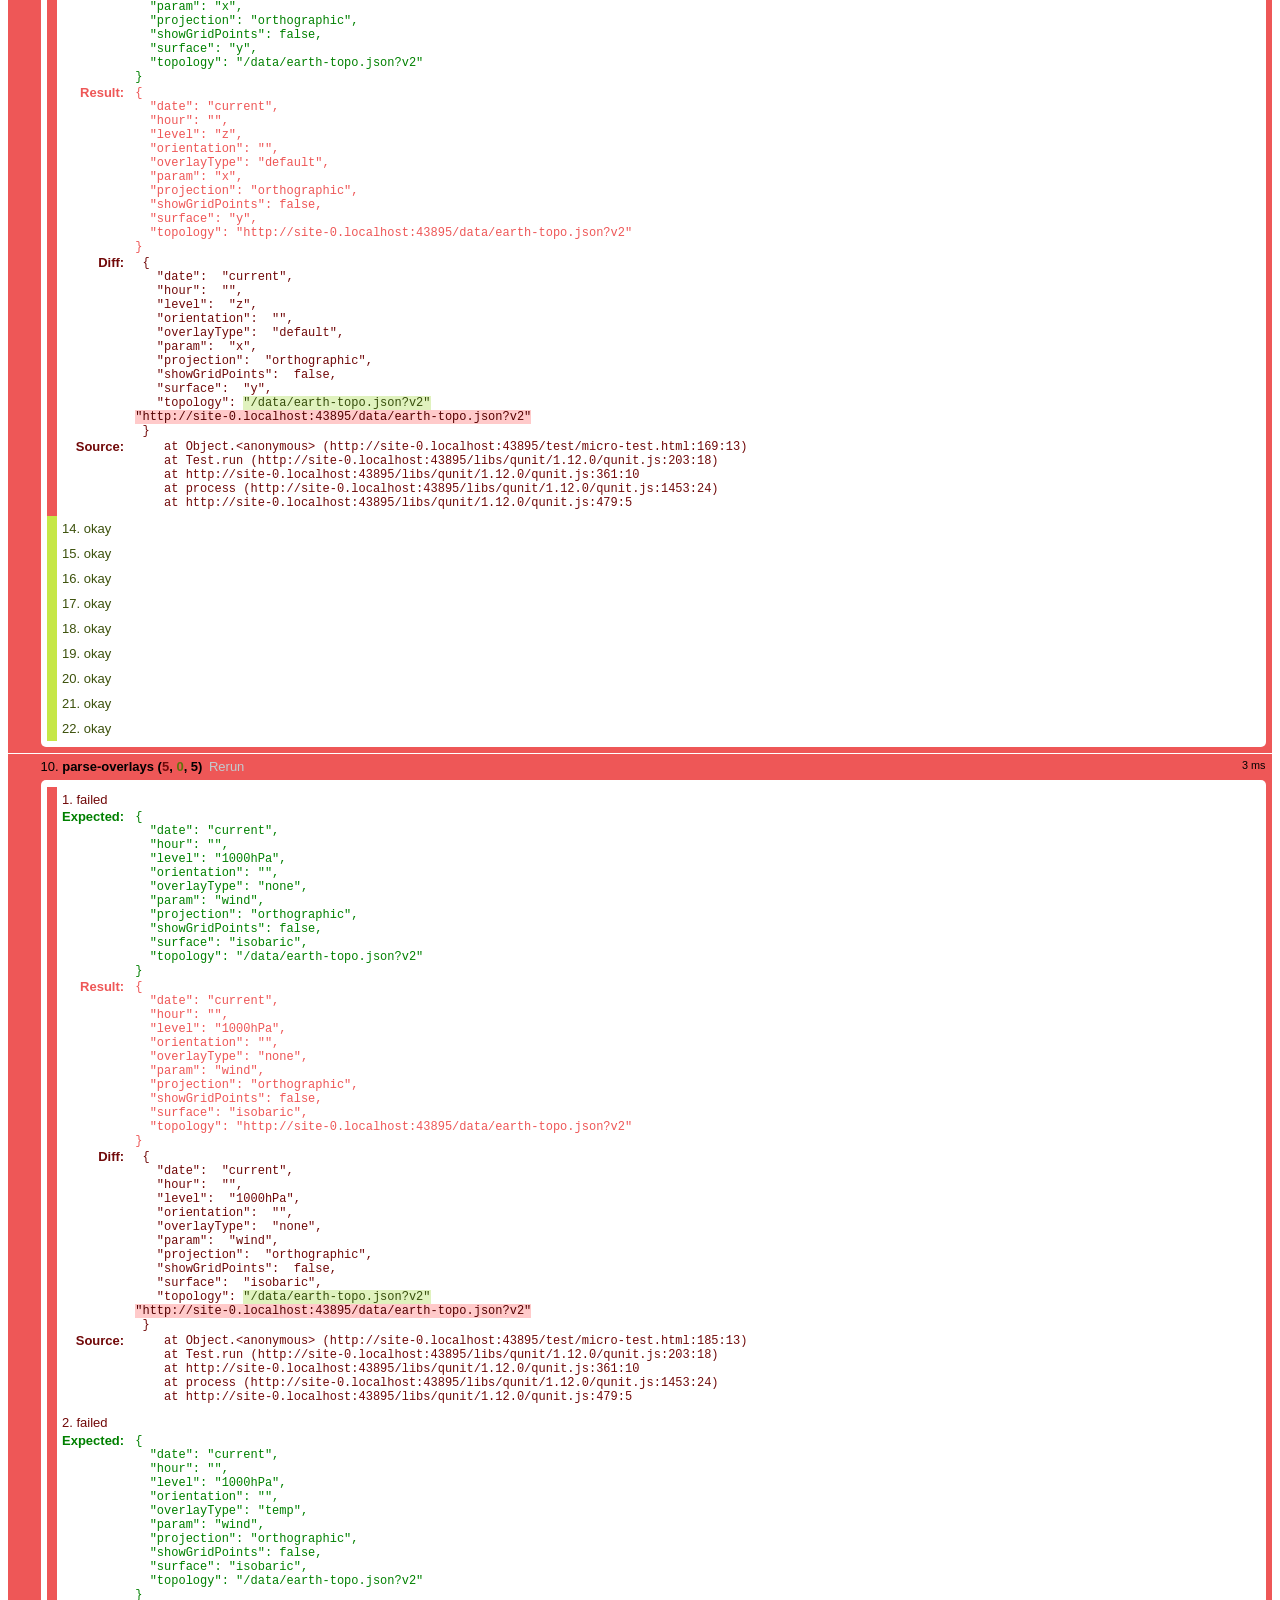
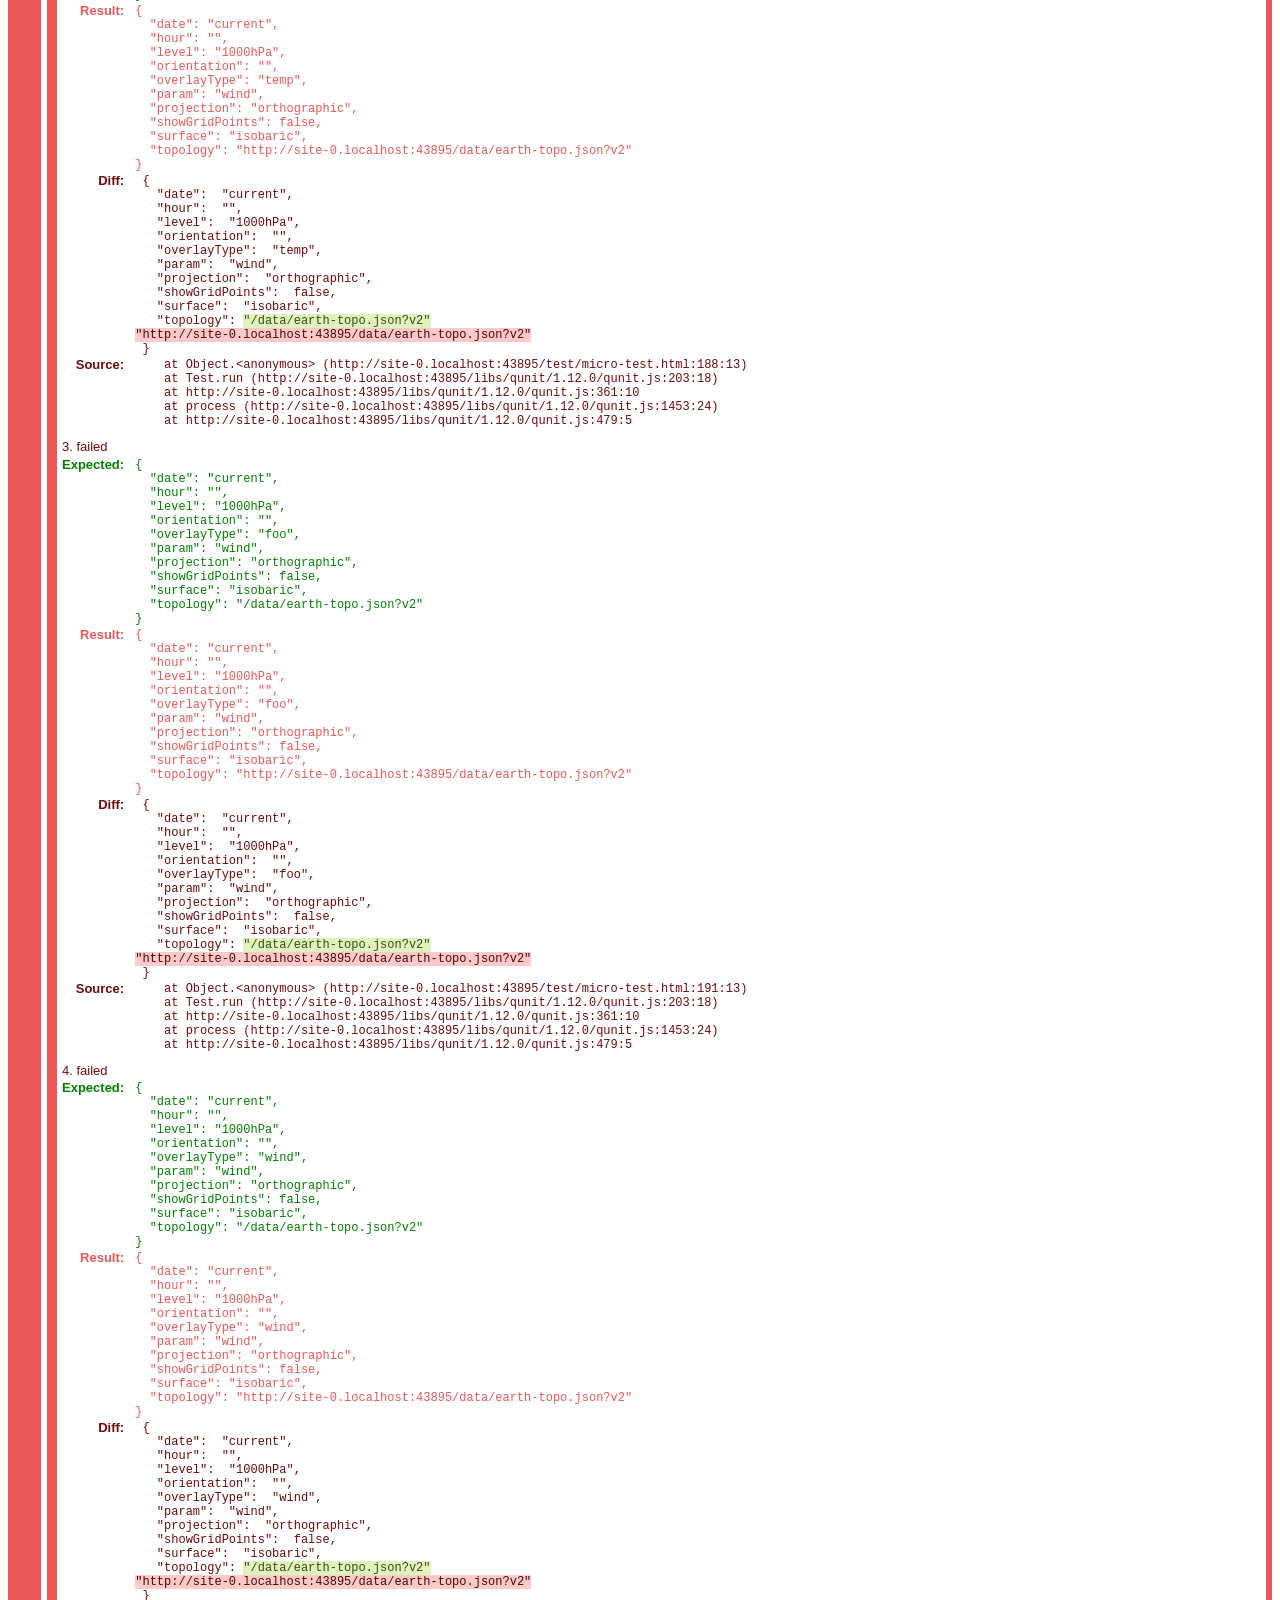
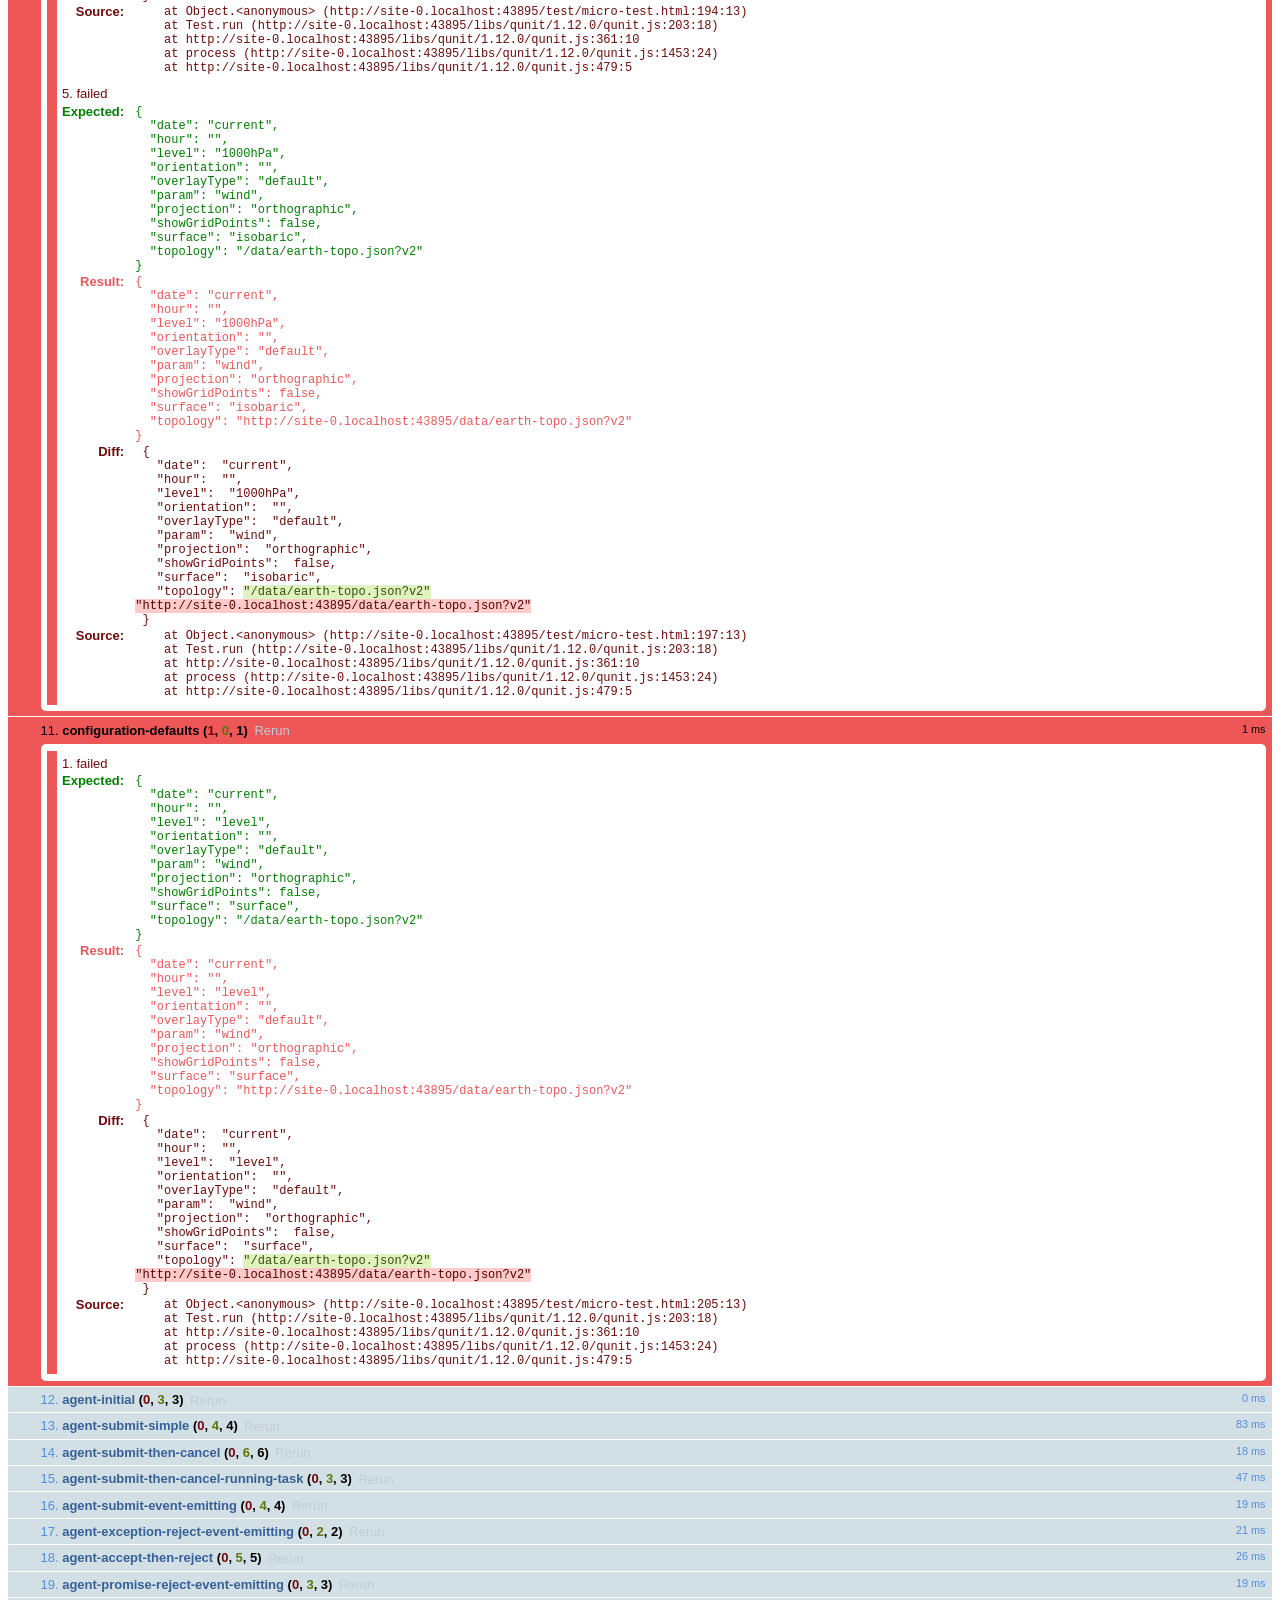
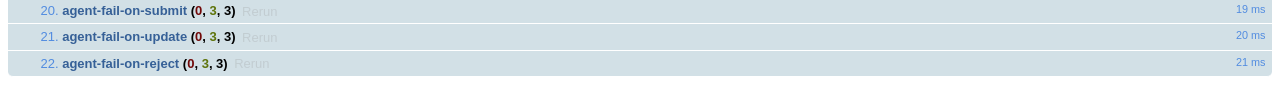
<file: test/micro-test.html>
<!doctype html>
<html>
<head>
    <meta charset="utf-8">
    <title>Micro Tests</title>

    <link rel="stylesheet" href="../libs/qunit/1.12.0/qunit.css">
    <script src="../libs/qunit/1.12.0/qunit.js"></script>

    <script src="../libs/underscore.js/1.6.0/underscore.js"></script>
    <script src="../libs/backbone.js/1.1.0/backbone.js"></script>
    <script src="../libs/d3/3.3.10/d3.js"></script>
    <script src="../libs/when/2.6.0/when.js"></script>
    <script src="../libs/earth/1.0.0/micro.js"></script>

    <script>
        test("isTruthy", function() {
            ok(µ.isTruthy(true));
            ok(µ.isTruthy("a"));
            ok(µ.isTruthy(1));
            ok(!µ.isTruthy(false));
            ok(!µ.isTruthy(0));
            ok(!µ.isTruthy(""));
            ok(!µ.isTruthy(null));
            ok(!µ.isTruthy(undefined));
            ok(!µ.isTruthy());
        });

        test("isValue", function() {
            ok(µ.isValue(true));
            ok(µ.isValue("a"));
            ok(µ.isValue(1));
            ok(µ.isValue(false));
            ok(µ.isValue(0));
            ok(µ.isValue(""));
            ok(!µ.isValue(null));
            ok(!µ.isValue(undefined));
            ok(!µ.isValue());
        });

        test("coalesce", function() {
            equal(µ.coalesce("a", "b"), "a");
            equal(µ.coalesce("", "b"), "");
            equal(µ.coalesce(1, "b"), 1);
            equal(µ.coalesce(0, "b"), 0);
            equal(µ.coalesce(null, "b"), "b");
            equal(µ.coalesce(undefined, "b"), "b");
            equal(µ.coalesce(null, null), null);
            equal(µ.coalesce(null, undefined), null);
            equal(µ.coalesce(), undefined);
        });

        test("floorMod", function() {
            equal(µ.floorMod(11, 10), 1);
            equal(µ.floorMod(10, 10), 0);
            equal(µ.floorMod(9, 10), 9);
            equal(µ.floorMod(1, 10), 1);
            equal(µ.floorMod(0, 10), 0);
            equal(µ.floorMod(-1, 10), 9);
            equal(µ.floorMod(-9, 10), 1);
            equal(µ.floorMod(-10, 10), 0);
            equal(µ.floorMod(-11, 10), 9);

            equal(µ.floorMod(1e-15, 10), 1e-15);
            equal(µ.floorMod(1e-16, 10), 1e-16);
            equal(µ.floorMod(-1e-15, 10), 10 - 1e-15);
            equal(µ.floorMod(-1e-16, 10), 0);
        });

        test("ymdRedelimit", function() {
            equal(µ.ymdRedelimit("2014-01-02", "-", "/"), "2014/01/02");
            equal(µ.ymdRedelimit("2014-01-02", "-", ""), "20140102");
            equal(µ.ymdRedelimit("2014/01/02", "/", "-"), "2014-01-02");
            equal(µ.ymdRedelimit("2014/01/02", "/", ""), "20140102");
            equal(µ.ymdRedelimit("20140102", "", "/"), "2014/01/02");
            equal(µ.ymdRedelimit("20140102", "", "-"), "2014-01-02");

            equal(µ.ymdRedelimit("2014-01-02T01:00Z", "-", ""), "20140102");
            equal(µ.ymdRedelimit("20140102-0000Z", "", "-"), "2014-01-02");
            equal(µ.ymdRedelimit("20140102-0000Z", "", "/"), "2014/01/02");
        });

        test("dateToUTCymd", function() {
            equal(µ.dateToUTCymd(new Date("2014-01-02T00:00Z"), "/"), "2014/01/02");
            equal(µ.dateToUTCymd(new Date("2014-01-02T00:00Z"), "-"), "2014-01-02");
            equal(µ.dateToUTCymd(new Date("2014-01-02T00:00Z"), ""), "20140102");
            equal(µ.dateToUTCymd(new Date("2014-01-02T00:00Z")), "20140102");
            equal(µ.dateToUTCymd(new Date("2014-01-02T00:00:00.000+09:00"), "/"), "2014/01/01");
        });

        test("view", function() {
            var view = µ.view();
            ok(view.width > 0);
            ok(view.height > 0);
            // what else to do here without replicating the function itself?
        });

        test("segmentedColorScale", function() {
            var f = µ.segmentedColorScale([
                [0, [0, 0, 0]],
                [1, [100, 100, 100]],
                [2, [0, 0, 0]]
            ]);

            deepEqual(f(0, 0), [0, 0, 0, 0]);
            deepEqual(f(0.5, 1), [50, 50, 50, 1]);
            deepEqual(f(1, 2), [100, 100, 100, 2]);
            deepEqual(f(1.5, 3), [50, 50, 50, 3]);
            deepEqual(f(2, 4), [0, 0, 0, 4]);
        });

        var projections = d3.map({
            a: function() {},
            b: function() {},
            orthographic: function() {}
        });

        var overlays = d3.set(["none", "wind", "temp", "foo"]);

        var TOPOLOGY = "/data/earth-topo.json?v2";
        function args(x) {
            x.hour = x.hour || "";
            x.topology = x.topology || TOPOLOGY;
            x.projection = x.projection || "orthographic";
            x.showGridPoints = x.showGridPoints || false;
            x.orientation = x.orientation || "";
            x.overlayType = x.overlayType || "default";
            return x;
        }

        test("parse", function() {

            deepEqual(
                µ.parse("current/wind/isobaric/1000hPa", projections, overlays),
                args({date: "current", param: "wind", surface: "isobaric", level: "1000hPa"}));
            deepEqual(
                µ.parse("current/wind/isobaric/1000hPa/", projections, overlays),
                args({date: "current", param: "wind", surface: "isobaric", level: "1000hPa"}));
            deepEqual(
                µ.parse("2013/11/20/0900Z/wind/isobaric/1000hPa", projections, overlays),
                args({date: "2013/11/20", hour: "0900", param: "wind", surface: "isobaric", level: "1000hPa"}));
            deepEqual(
                µ.parse("2013/1/1/900Z/wind/isobaric/1000hPa", projections, overlays),
                args({date: "2013/01/01", hour: "0900", param: "wind", surface: "isobaric", level: "1000hPa"}));
            deepEqual(
                µ.parse("9999/99/99/9999Z/temp/something/1hPa", projections, overlays),
                args({date: "9999/99/99", hour: "9999", param: "temp", surface: "something", level: "1hPa"}));
            deepEqual(
                µ.parse("current/x/y/z/a", projections, overlays),
                args({date: "current", param: "x", surface: "y", level: "z", projection: "a", orientation: ""}));
            deepEqual(
                µ.parse("current/x/y/z/b=", projections, overlays),
                args({date: "current", param: "x", surface: "y", level: "z", projection: "b", orientation: ""}));
            deepEqual(
                µ.parse("current/x/y/z/a=-,.", projections, overlays),
                args({date: "current", param: "x", surface: "y", level: "z", projection: "a", orientation: "-,."}));
            deepEqual(
                µ.parse("current/x/y/z/b=1///abc/blah=barney/?..%21%30#", projections, overlays),
                args({date: "current", param: "x", surface: "y", level: "z", projection: "b", orientation: "1"}));
            deepEqual(
                µ.parse("current/x/y/z/a=1", projections, overlays),
                args({date: "current", param: "x", surface: "y", level: "z", projection: "a", orientation: "1"}));
            deepEqual(
                µ.parse("current/x/y/z/a=1/b", projections, overlays),
                args({date: "current", param: "x", surface: "y", level: "z", projection: "b", orientation: ""}));
            deepEqual(
                µ.parse("current/x/y/z/a=1/b=2", projections, overlays),
                args({date: "current", param: "x", surface: "y", level: "z", projection: "b", orientation: "2"}));
            deepEqual(
                µ.parse("current/x/y/z/a=abc", projections, overlays),
                args({date: "current", param: "x", surface: "y", level: "z"}));

            deepEqual(µ.parse(null, projections, overlays), {});
            deepEqual(µ.parse("", projections, overlays), {});
            deepEqual(µ.parse("/", projections, overlays), {});
            deepEqual(µ.parse("current/", projections, overlays), {});
            deepEqual(µ.parse("current/wind", projections, overlays), {});
            deepEqual(µ.parse("current/wind/isobaric", projections, overlays), {});
            deepEqual(µ.parse("current/wind/isobaric/", projections, overlays), {});
            deepEqual(µ.parse("current/w ind/isobaric/", projections, overlays), {});
            deepEqual(µ.parse("current/wind/isobar ic/", projections, overlays), {});
        });

        test("parse-overlays", function() {
            deepEqual(
                µ.parse("current/wind/isobaric/1000hPa/overlay=none", projections, overlays),
                args({date: "current", param: "wind", surface: "isobaric", level: "1000hPa", overlayType: "none"}));
            deepEqual(
                µ.parse("current/wind/isobaric/1000hPa/overlay=temp", projections, overlays),
                args({date: "current", param: "wind", surface: "isobaric", level: "1000hPa", overlayType: "temp"}));
            deepEqual(
                µ.parse("current/wind/isobaric/1000hPa/overlay=foo", projections, overlays),
                args({date: "current", param: "wind", surface: "isobaric", level: "1000hPa", overlayType: "foo"}));
            deepEqual(
                µ.parse("current/wind/isobaric/1000hPa/overlay=wind", projections, overlays),
                args({date: "current", param: "wind", surface: "isobaric", level: "1000hPa", overlayType: "wind"}));
            deepEqual(
                µ.parse("current/wind/isobaric/1000hPa/overlay=bad", projections, overlays),
                args({date: "current", param: "wind", surface: "isobaric", level: "1000hPa", overlayType: "default"}));
        });

        test("configuration-defaults", function() {
            var config = µ.buildConfiguration(projections, overlays);
            config.fetch();
            deepEqual(
                config.attributes,
                args({date: "current", param: "wind", surface: "surface", level: "level",
                    projection: "orthographic", orientation: ""}));
        });

        test("agent-initial", function() {
            var agent;
            agent = µ.newAgent();
            ok(agent.value() === undefined);
            agent = µ.newAgent(null);
            ok(agent.value() === null);
            agent = µ.newAgent("hi");
            ok(agent.value() === "hi");
        });

        asyncTest("agent-submit-simple", 4, function() {
            var agent = µ.newAgent();
            agent.submit(function(x) {
                ok(this.cancel && !this.cancel.requested);
                equal(x, 10);
                equal(arguments.length, 1);
                return 42;
            }, 10);
            setTimeout(function() {
                equal(agent.value(), 42);
                start();
            }, 10);
        });

        asyncTest("agent-submit-then-cancel", 6, function() {
            var agent = µ.newAgent();

            agent.submit(function() {
                ok(false);
            });
            ok(!agent.cancel.requested);
            agent.cancel();
            ok(agent.cancel.requested);

            agent.submit(function() {
                ok(false);
            });
            var prevCancel = agent.cancel;
            ok(!agent.cancel.requested);

            agent.submit(function() {
                ok(true);
                start();
            });
            ok(prevCancel.requested);
            ok(!agent.cancel.requested);
        });

        asyncTest("agent-submit-then-cancel-running-task", 3, function() {
            var agent = µ.newAgent();

            agent.submit(function() {
                var context = this;
                ok(!context.cancel.requested);
                var d = when.defer();
                setTimeout(function() {
                    ok(context.cancel.requested);
                    d.resolve("ignored");
                }, 20);
                return d.promise;
            });

            setTimeout(function() {
                agent.cancel();
            }, 10);

            setTimeout(function() {
                ok(agent.value() === undefined);
                agent.cancel();
                start();
            }, 30);
        });

        asyncTest("agent-submit-event-emitting", 4, function() {
            var agent = µ.newAgent();

            agent.on("submit", function(context) {
                equal(context, agent);
            });
            agent.on("update", function(value, context) {
                equal(value, 10);
                equal(value, agent.value());
                equal(context, agent);
                start();
            });

            agent.submit(function(x) {
                return x;
            }, when(true).then(function() { return 10; }));  // argument is a promise
        });

        asyncTest("agent-exception-reject-event-emitting", 2, function() {
            var agent = µ.newAgent();

            agent.on("reject", function(err, context) {
                equal(err.message, "whoops!");
                equal(context, agent);
                start();
            });

            agent.submit(function() {
                throw new Error("whoops!");
            });
        });

        asyncTest("agent-accept-then-reject", 5, function() {
            var agent = µ.newAgent();

            agent.on("update", function(value, context) {
                equal(value, 10);
                equal(context.value(), 10);
                agent.submit(function() {
                    throw new Error("whoops!");
                });
            });
            agent.on("reject", function(err, context) {
                equal(err.message, "whoops!");
                equal(context, agent);
                equal(context.value(), 10);  // should still have previous value
                start();
            });

            agent.submit(10);
        });

        asyncTest("agent-promise-reject-event-emitting", 3, function() {
            var agent = µ.newAgent();

            agent.on("submit", function(context) {
                equal(context, agent);
            });
            agent.on("reject", function(err, context) {
                equal(err, "whoops!");
                equal(context, agent);
                start();
            });

            agent.submit(function() {
                return when.reject("whoops!");
            });
        });

        asyncTest("agent-fail-on-submit", 3, function() {
            var agent = µ.newAgent(0);
            agent.on("submit", function() {
                throw new Error("whoops!");
            }).on("fail", function(err, context) {
                equal(err.message, "whoops!");
                equal(context, agent);
                equal(context.value(), 0);
                start();
            });
            agent.submit(10);
        });

        asyncTest("agent-fail-on-update", 3, function() {
            var agent = µ.newAgent(0);
            agent.on("update", function() {
                throw new Error("whoops!");
            }).on("fail", function(err, context) {
                equal(err.message, "whoops!");
                equal(context, agent);
                equal(context.value(), 10);
                start();
            });
            agent.submit(10);
        });

        asyncTest("agent-fail-on-reject", 3, function() {
            var agent = µ.newAgent(0);
            agent.on("reject", function() {
                throw new Error("whoops!");
            }).on("fail", function(err, context) {
                equal(err.message, "whoops!");
                equal(context, agent);
                equal(context.value(), 0);
                start();
            });
            agent.submit(when.reject("darn it"));
        });

    </script>
</head>
<body>

    <div id="qunit"></div>

</body>
</html>
</file>
<file: styles/styles.css>
/**************************************************************************************************
 * At-Rules
 **************************************************************************************************/

@font-face {
    font-family: mplus-2p-light-sub;
    src: url("mplus-2p-light-sub.ttf?v6");
}

@font-face {
    font-family: monosocialiconsfont-sub;
    src: url("monosocialiconsfont-sub.ttf?v1");
}

/**************************************************************************************************
 * Styling Reset
 **************************************************************************************************/

html, body, div, span, h1, h2, h3, h4, h5, h6, p, a, svg, canvas {
    margin: 0;
    padding: 0;
    border: 0;
    font: 1em mplus-2p-light-sub,Helvetica,arial,freesans,clean,sans-serif;
    -webkit-font-smoothing: subpixel-antialiased; /* safari disables subpixel antialiasing for some reason */
}

@media (max-width: 825px), (max-height: 700px) {
    html, body, div, span, h1, h2, h3, h4, h5, h6, p, a, svg, canvas {
        font-size: 0.8em;
    }
}

/**************************************************************************************************
 * Page Styling
 **************************************************************************************************/

a, .text-button {
    color: #888888;
}

.text-button.highlighted {
    color: #e2b42e;
}

.text-button.disabled {
    color: #444444;
}

a:hover, a:focus, .no-touch .text-button:hover, .no-touch .text-button:focus, .text-button:active {
    color: #ffffff;
    cursor: pointer;
    transition: color 125ms ease-in;
    -webkit-transition: color 125ms ease-in;
}

p.invisible, span.invisible, #sponsor.invisible {
    display: none;
}

svg {
    overflow: hidden;  /* Do not let IE draw outside the bounds of the svg element. */
}

body {
    color: #eeeeee;
    background: #000005;
}

#warn {
    font-size: 2.0em;
    position: absolute;
    top: 10%;
    left: 2%;
}

#display {
    cursor: default;
}

#map, #animation, #overlay, #foreground {
    position: absolute;
    top: 0;
    left: 0;
    will-change: transform;
}

#sponsor {
    position: absolute;
    text-align: right;
    bottom: 3%;
    right: 2%;
    background-color: rgba(0, 0, 5, 0.6);
    border-radius: 0.5rem/0.5rem;
    padding: 0.5rem 1rem 0.5rem 1rem;
    font-size: 1.0rem;
}

#sponsor:hover #sponsor-hide {
    display: inline;
}

#sponsor a {
    text-decoration: none;
}

#details {
    position: absolute;
    bottom: 3%;
    left: 2%;
    pointer-events: none;  /* This div is just a container--do not let it interfere with operation of the map. */
}

#earth {
    font-size: 2.4rem;
}

#status, #location, #menu {
    font-size: 1.75rem;
}

#status, #location, #earth {
    background-color: rgba(0, 0, 5, 0.6);
    border-radius: 0.5rem/0.5rem;
    display: table;
    margin-top: 1rem;
    padding: 0 1rem 0 1rem;
    pointer-events: all;
}

#menu {
    background-color: rgba(5, 10, 30, 0.85);
    border-radius: 0.5rem/0.5rem;
    overflow: hidden;
    pointer-events: all;

    margin-top: 1rem;
    padding: 0.5rem 1rem 0.5rem 1rem;
    opacity: 1;
    max-height: 34rem;
    transition: opacity 250ms ease, max-height 250ms ease, margin-top 250ms ease;
    -webkit-transition: opacity 250ms ease, max-height 250ms ease, margin-top 250ms ease;
}

#menu.invisible {
    margin-top: 0;
    padding: 0 1rem 0 1rem;
    opacity: 0;
    max-height: 0;
    transition: opacity 250ms ease, max-height 250ms ease, margin-top 250ms ease;
    -webkit-transition: opacity 250ms ease, max-height 250ms ease, margin-top 250ms ease;
}

#progress {
    padding-left: 1rem;
}

#nav-now {
    padding-right: 1rem;
}

#nav-backward, #nav-backward-more, #nav-forward, #nav-forward-more, #option-show-grid {
    padding-left: 1rem;
    padding-right: 1rem;
}

#show-location {
    padding-left: 0.25rem;
    padding-right: 0.25rem;
}

#lang {
    font-size: 1.25rem;
    float: right;
    padding-top: 0.5rem;
}

.social-icon {
    font-size: 2.25rem;
    font-family: monosocialiconsfont-sub,sans-serif;
    padding-left: 0.25rem;
    text-decoration: none;
    position: relative;
    top: 0.1rem;
}

.internal-link {
    text-decoration: none;
}

.sup {
    position: relative;
   	bottom: 0.3em;
   	font-size: 0.6em;
}

.sub {
    position: relative;
   	top: 0.3em;
   	font-size: 0.6em;
}

/**************************************************************************************************
 * SVG Element Styling
 **************************************************************************************************/

.coastline, .lakes {
    stroke: #ffffff;
    stroke-width: 1.25;
    fill: none;
}

.firefox .coastline, .firefox .lakes {
    stroke-width: 1.0;
}

.graticule {
    stroke: #505050;
    stroke-width: 1.0;
    fill: none;
}

.hemisphere {
    stroke: #707070;
    stroke-width: 1.25;
    fill: none;
}

.background-sphere {
    stroke: none;
    fill: #303030;
}

.foreground-sphere {
    stroke: #000005;
    stroke-width: 4.0;
    fill: none;
    -moz-user-select: none;  /* Oddly, Win FF sometimes selects this SVG element. Disable. */
    user-select: none;
}

.location-mark {
    stroke: #3aff3a;
    stroke-width: 2.5;
    fill: none;
}

/**************************************************************************************************
 * About Page
 **************************************************************************************************/

#about {
    font-size: 1.5rem;
}

#about h1 {
    font-size: 2.4rem;
    text-align: center;
    padding-top: 2rem;
}

#about div {
    clear: both;
}

#about .blurb {
    padding-top: 2rem;
    padding-bottom: 2rem;
}

#about .blurb img {
    padding-top: 2rem;
}

#about img {
    display: block;
    margin: auto;
}

#about:first-child {
    padding-top: 3rem;
}

#cover {
    border: 1px solid #eeeeee;
}

#about .left {
    width: 50%;
    float: left;
    text-align: right;
}

#about .right {
    width: 50%;
    float: right;
}

#about .center {
    text-align: center;
}

#about .pad {
    visibility: hidden;
}

#closing {
    padding-bottom: 2.5rem;
}
</file>
<file: libs/qunit/1.12.0/qunit.css>
/**
 * QUnit v1.12.0 - A JavaScript Unit Testing Framework
 *
 * http://qunitjs.com
 *
 * Copyright 2012 jQuery Foundation and other contributors
 * Released under the MIT license.
 * http://jquery.org/license
 */

/** Font Family and Sizes */

#qunit-tests, #qunit-header, #qunit-banner, #qunit-testrunner-toolbar, #qunit-userAgent, #qunit-testresult {
	font-family: "Helvetica Neue Light", "HelveticaNeue-Light", "Helvetica Neue", Calibri, Helvetica, Arial, sans-serif;
}

#qunit-testrunner-toolbar, #qunit-userAgent, #qunit-testresult, #qunit-tests li { font-size: small; }
#qunit-tests { font-size: smaller; }


/** Resets */

#qunit-tests, #qunit-header, #qunit-banner, #qunit-userAgent, #qunit-testresult, #qunit-modulefilter {
	margin: 0;
	padding: 0;
}


/** Header */

#qunit-header {
	padding: 0.5em 0 0.5em 1em;

	color: #8699a4;
	background-color: #0d3349;

	font-size: 1.5em;
	line-height: 1em;
	font-weight: normal;

	border-radius: 5px 5px 0 0;
	-moz-border-radius: 5px 5px 0 0;
	-webkit-border-top-right-radius: 5px;
	-webkit-border-top-left-radius: 5px;
}

#qunit-header a {
	text-decoration: none;
	color: #c2ccd1;
}

#qunit-header a:hover,
#qunit-header a:focus {
	color: #fff;
}

#qunit-testrunner-toolbar label {
	display: inline-block;
	padding: 0 .5em 0 .1em;
}

#qunit-banner {
	height: 5px;
}

#qunit-testrunner-toolbar {
	padding: 0.5em 0 0.5em 2em;
	color: #5E740B;
	background-color: #eee;
	overflow: hidden;
}

#qunit-userAgent {
	padding: 0.5em 0 0.5em 2.5em;
	background-color: #2b81af;
	color: #fff;
	text-shadow: rgba(0, 0, 0, 0.5) 2px 2px 1px;
}

#qunit-modulefilter-container {
	float: right;
}

/** Tests: Pass/Fail */

#qunit-tests {
	list-style-position: inside;
}

#qunit-tests li {
	padding: 0.4em 0.5em 0.4em 2.5em;
	border-bottom: 1px solid #fff;
	list-style-position: inside;
}

#qunit-tests.hidepass li.pass, #qunit-tests.hidepass li.running  {
	display: none;
}

#qunit-tests li strong {
	cursor: pointer;
}

#qunit-tests li a {
	padding: 0.5em;
	color: #c2ccd1;
	text-decoration: none;
}
#qunit-tests li a:hover,
#qunit-tests li a:focus {
	color: #000;
}

#qunit-tests li .runtime {
	float: right;
	font-size: smaller;
}

.qunit-assert-list {
	margin-top: 0.5em;
	padding: 0.5em;

	background-color: #fff;

	border-radius: 5px;
	-moz-border-radius: 5px;
	-webkit-border-radius: 5px;
}

.qunit-collapsed {
	display: none;
}

#qunit-tests table {
	border-collapse: collapse;
	margin-top: .2em;
}

#qunit-tests th {
	text-align: right;
	vertical-align: top;
	padding: 0 .5em 0 0;
}

#qunit-tests td {
	vertical-align: top;
}

#qunit-tests pre {
	margin: 0;
	white-space: pre-wrap;
	word-wrap: break-word;
}

#qunit-tests del {
	background-color: #e0f2be;
	color: #374e0c;
	text-decoration: none;
}

#qunit-tests ins {
	background-color: #ffcaca;
	color: #500;
	text-decoration: none;
}

/*** Test Counts */

#qunit-tests b.counts                       { color: black; }
#qunit-tests b.passed                       { color: #5E740B; }
#qunit-tests b.failed                       { color: #710909; }

#qunit-tests li li {
	padding: 5px;
	background-color: #fff;
	border-bottom: none;
	list-style-position: inside;
}

/*** Passing Styles */

#qunit-tests li li.pass {
	color: #3c510c;
	background-color: #fff;
	border-left: 10px solid #C6E746;
}

#qunit-tests .pass                          { color: #528CE0; background-color: #D2E0E6; }
#qunit-tests .pass .test-name               { color: #366097; }

#qunit-tests .pass .test-actual,
#qunit-tests .pass .test-expected           { color: #999999; }

#qunit-banner.qunit-pass                    { background-color: #C6E746; }

/*** Failing Styles */

#qunit-tests li li.fail {
	color: #710909;
	background-color: #fff;
	border-left: 10px solid #EE5757;
	white-space: pre;
}

#qunit-tests > li:last-child {
	border-radius: 0 0 5px 5px;
	-moz-border-radius: 0 0 5px 5px;
	-webkit-border-bottom-right-radius: 5px;
	-webkit-border-bottom-left-radius: 5px;
}

#qunit-tests .fail                          { color: #000000; background-color: #EE5757; }
#qunit-tests .fail .test-name,
#qunit-tests .fail .module-name             { color: #000000; }

#qunit-tests .fail .test-actual             { color: #EE5757; }
#qunit-tests .fail .test-expected           { color: green;   }

#qunit-banner.qunit-fail                    { background-color: #EE5757; }


/** Result */

#qunit-testresult {
	padding: 0.5em 0.5em 0.5em 2.5em;

	color: #2b81af;
	background-color: #D2E0E6;

	border-bottom: 1px solid white;
}
#qunit-testresult .module-name {
	font-weight: bold;
}

/** Fixture */

#qunit-fixture {
	position: absolute;
	top: -10000px;
	left: -10000px;
	width: 1000px;
	height: 1000px;
}
</file>
